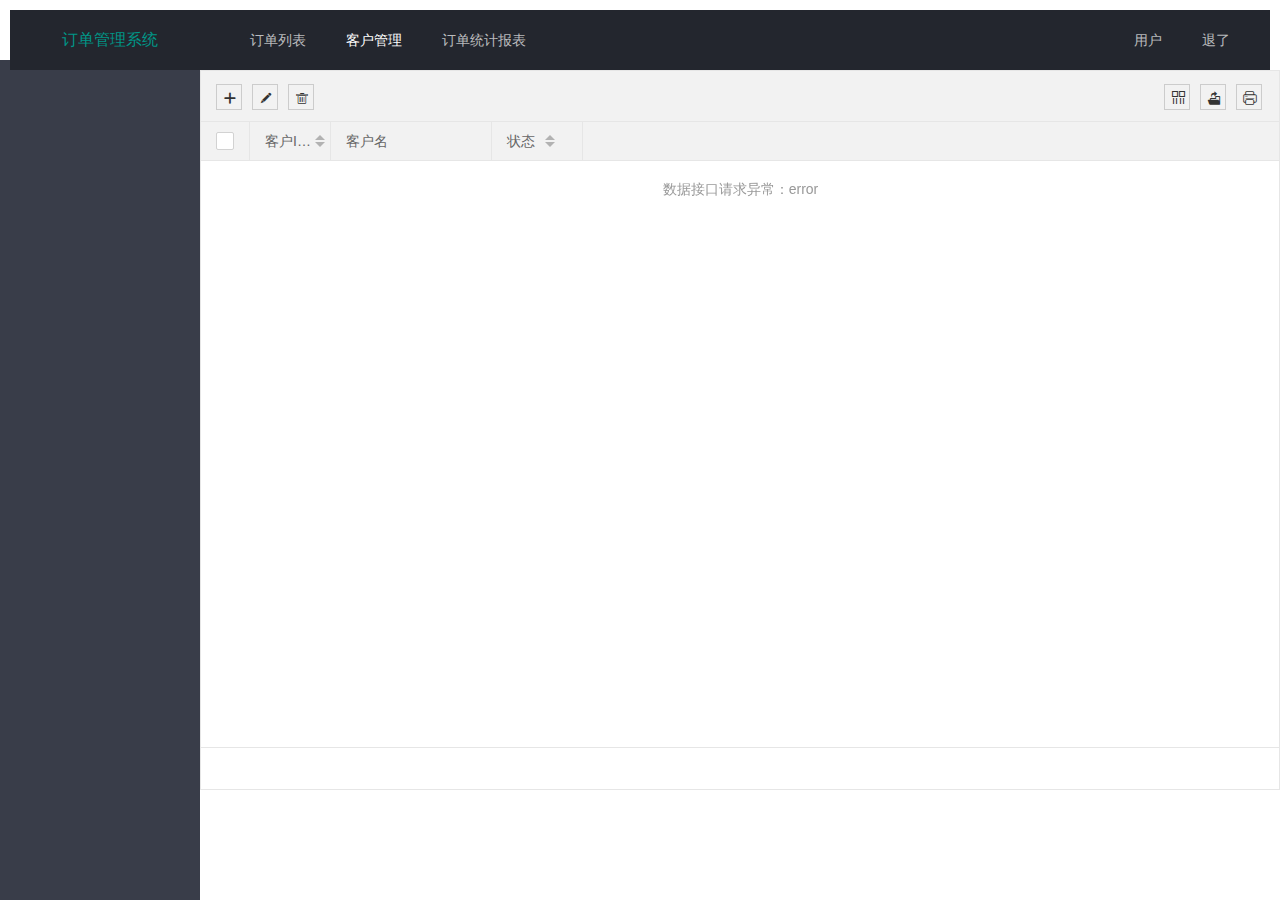
<file: web/customer.html>
<!DOCTYPE html>
<html>

<head>
  <meta charset="utf-8">
  <meta name="viewport"
    content="width=device-width, user-scalable=no, initial-scale=1.0, maximum-scale=1.0, minimum-scale=1.0">
  <title>客户管理</title>
  <link rel="stylesheet" href="../layui/css/layui.css" media="all">
  <style>
    body {
      margin: 10px;
    }

    .background {
      height: 200px;
      line-height: 200px;
      text-align: center;
    }

    .liselected {
      display: block;
      padding: 0 20px;
      color: #fff;
      color: rgba(255, 255, 255, .7);
      transition: all .3s;
      -webkit-transition: all .3s
    }
  </style>
</head>

<body class="layui-layout-body">
  <div class="layui-layout layui-layout-admin">
    <div class="layui-header">
      <div class="layui-logo">订单管理系统</div>
      <!-- 头部区域（可配合layui已有的水平导航） -->
      <ul class="layui-nav layui-layout-left">
        <li class="layui-nav-item">
          <a href="main.html">订单列表</a>
        </li>
        <li class="layui-nav-item layui-nav-itemed ">
          <a href="">客户管理</a>
        </li>
        <li class="layui-nav-item">
          <a href="reportOrder.html">订单统计报表</a>
        </li>
        <!-- <li class="layui-nav-item">
          <a href="javascript:;">报表</a>
          <dl class="layui-nav-child">
            <dd>
              <a href="reportOrder.html">订单统计报表</a>
            </dd>
            <dd>
              <a href="reportOrderDetail.html">订单详情报表</a>
            </dd>
          </dl>
        </li> -->
      </ul>
      <ul class="layui-nav layui-layout-right">
        <li class="layui-nav-item">
          <a href="javascript:;" id="user">用户
          </a>
        </li>
        <li class="layui-nav-item">
          <a lay-filter="logout" id='logout'>退了</a>
        </li>
      </ul>
    </div>

    <div class="layui-side layui-bg-black">
      <div class="layui-side-scroll">
      </div>
    </div>

    <div class="layui-body">
      <!-- 内容主体区域 -->
      <table class="layui-hide" id="customerList" lay-filter="customerFunction"></table>
    </div>

    <!--  <div class="layui-footer">
      底部固定区域
        底部固定区域
      </div> -->
  </div>


  <script src="../layui/layui.js"></script>
  <script src="js/common.js"></script>
  <script>
    //JavaScript代码区域
    layui.config({ base: '../res/js/' }).extend({
      cookie: 'module/cookie'
    });
    layui.use(['element', 'form', 'layer', 'table', 'jquery', 'cookie'], function () {
      var element = layui.element
        , form = layui.form
        , table = layui.table
        , layer = layui.layer
        , $ = layui.jquery
        , cookie = layui.cookie;
      //监听提交

      $("#logout").on('click', function () {
        layer.confirm('是否确认退出登录？', {
          btn: ['确认退出', '算了，再看看'] //按钮
        }, function () {

          $.ajax({
            url: urlLogout,
            method: 'post',
            dataType: 'JSON',
            headers: { token: $.cookie('the_cookie'), userName: $.cookie('userName') },
            timeout: 10000
          });

          $.cookie('the_cookie', '');
          $.cookie('userName', '');
          location.href = "login.html";

        }, function () {
        });
      });

      //执行一个 table 实例
      table.render({
        elem: '#customerList'
        , height: 'full-180', cellMinWidth: 80
        , url: urlCustomerList //数据接口
        , method: 'get'
        , headers: { token: $.cookie('the_cookie'), userName: $.cookie('userName') }
        , title: '订单表'
        , page: true //开启分页
        , toolbar: 'default' //开启工具栏，此处显示默认图标，可以自定义模板，详见文档
        , totalRow: false //开启合计行
        , limit: 100
        , limits: [10, 20, 50, 100]
        , request: {
          pageName: 'pageNo',
          limitName: 'pageSize'
        }
        , parseData: function (res) { //res 即为原始返回的数据
          return {
            "code": res.code, //解析接口状态
            "msg": res.errorMessage, //解析提示文本
            "count": res.data != null && res.data != '' ? res.data.total : 0, //解析数据长度
            "data": res.data != null && res.data != '' ? res.data.list : '' //解析数据列表
          };
        }
        , cols: [[ //表头
          { type: 'checkbox', fixed: 'left' }
          , { field: 'companyId', title: '客户Id', width: 80, sort: true, fixed: 'left', totalRowText: '合计：' }
          , { field: 'companyName', title: '客户名', width: 160 }
          , { field: 'status', title: '状态', width: 90, sort: true, totalRow: true }
        ]]
        , done: function (res, curr, count) {
          //如果是异步请求数据方式，res即为你接口返回的信息。
          //如果是直接赋值的方式，res即为：{data: [], count: 99} data为当前页数据、count为数据总长度
          console.log(res);
          if (res.code === '1003') {
            layer.confirm(res.msg + ',是否重新登录？', {
              btn: ['重新登录', '算了'] //按钮
            }, function () {
              $.cookie('the_cookie', '');
              $.cookie('userName', '');
              location.href = "login.html";
            }, function () {
            });
          }
        }
      });

      //监听头工具栏事件
      table.on('toolbar(customerFunction)', function (obj) {
        var checkStatus = table.checkStatus(obj.config.id)
          , data = checkStatus.data; //获取选中的数据
        switch (obj.event) {
          case 'add':
            layer.msg('添加');
            layer.open({
              type: 2,
              title: '客户添加',
              content: ['customerAdd.html'],
              area: ['400px', '500px'],
              end: function () {
                window.parent.layer.msg('新增后关闭成功');
                table.reload('customerList', { page: { curr: 1 } });
              },
              data: data
            });
            break;
          case 'update':
            if (data.length === 0) {
              layer.msg('cookie=' + $.cookie('the_cookie'));
              layer.open({
                type: 2,
                title: '客户修改',
                content: ['customerEdit.html?id=123&name=customer123'],
                area: ['400px', '500px'],
                end: function () {
                  window.parent.layer.msg('修改后关闭成功');
                  table.reload('customerList', { page: { curr: 1 } });
                }
              });
              // layer.msg('请选择一行');
            } else if (data.length > 1) {
              layer.msg('只能同时编辑一个');
            } else {
              layer.open({
                type: 2,
                title: '客户修改',
                content: ['customerEdit.html?id=' + checkStatus.data[0].companyId + '&name=' + encodeURI(checkStatus.data[0].companyName)],
                area: ['400px', '500px'],
                end: function () {
                  window.parent.layer.msg('修改后关闭成功');
                  table.reload('customerList', { page: { curr: 1 } });
                }
              });

              layer.alert('编辑 [companyId]：' + checkStatus.data[0].companyName);
            }
            break;
          case 'delete':
            if (data.length === 0) {
              layer.msg('请选择一行');
            } else {
              layer.msg('删除');
            }
            break;
        };
      });
    });
  </script>
</body>

</html>
</file>
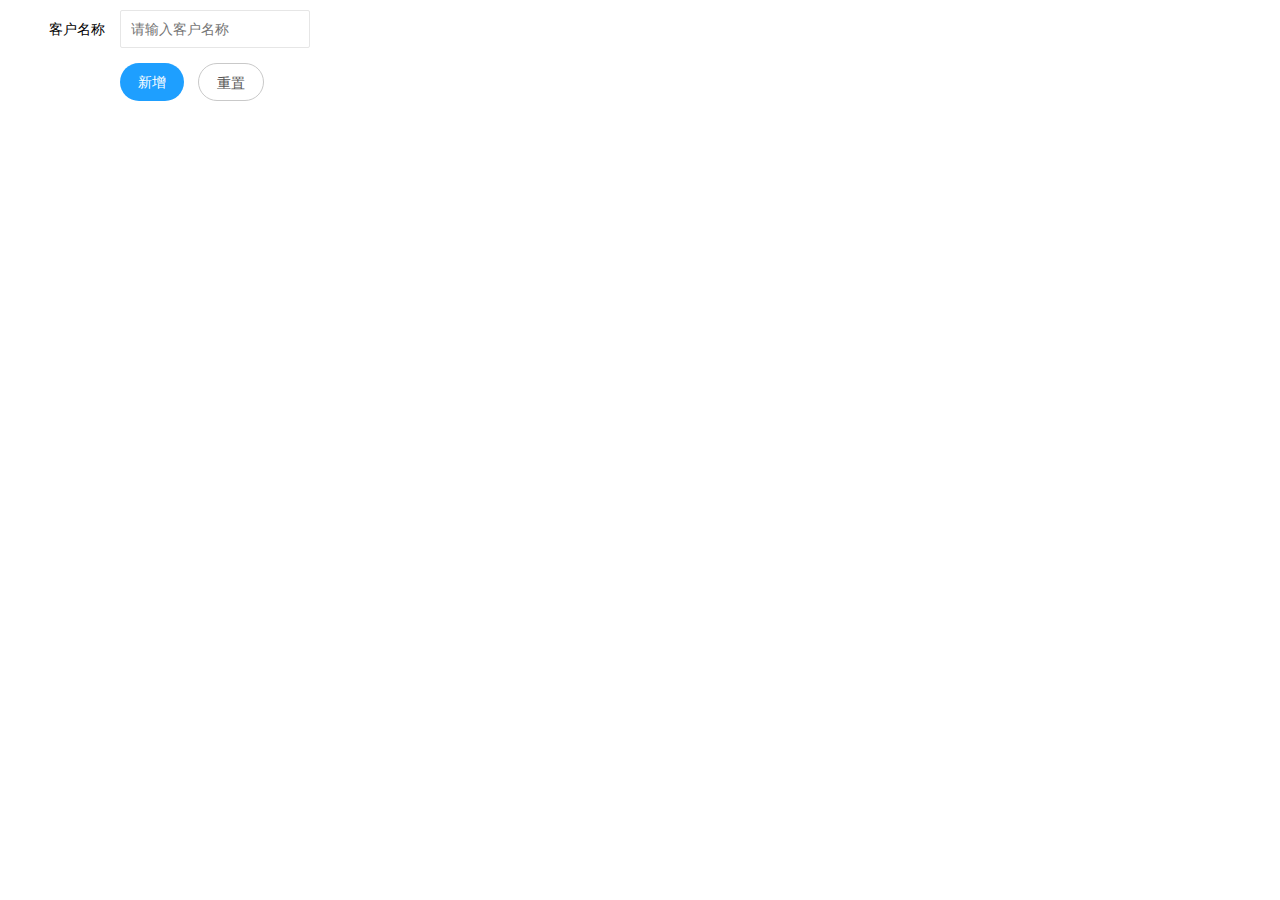
<file: web/customerAdd.html>
<!DOCTYPE html>
<html>

<head>
  <meta charset="utf-8">
  <meta name="viewport" content="width=device-width, user-scalable=no, initial-scale=1.0, maximum-scale=1.0, minimum-scale=1.0">
  <title>客户新增</title>
  <link rel="stylesheet" href="../layui/css/layui.css" media="all">
  <style>
    body {
      margin: 10px;
    }

    .background {
      height: 200px;
      line-height: 200px;
      text-align: center;
    }

    .liselected {
      display: block;
      padding: 0 20px;
      color: #fff;
      color: rgba(255, 255, 255, .7);
      transition: all .3s;
      -webkit-transition: all .3s
    }
  </style>
</head>

<body class="layui-layout-body">

  <form class="layui-form" action="">
    <div class="layui-form" lay-filter="customerAdd" id="customerAdd">
      <div class="layui-form-item">
        <label class="layui-form-label">客户名称</label>
        <div class="layui-input-inline">
          <input type="text" name="companyName" lay-verify="required" id="companyName" placeholder="请输入客户名称" autocomplete="off" class="layui-input">
        </div>
      </div>
      <div class="layui-form-item">
        <div class="layui-input-block">
          <button class="layui-btn layui-btn-radius layui-btn-normal" lay-submit lay-filter="customerAdd">新增</button>
          <button type="reset" class="layui-btn  layui-btn-radius layui-btn-primary">重置</button>
        </div>
      </div>
    </div>
  </form>

  <script src="js/common.js"></script>
  <script src="../layui/layui.js"></script>
  <script>
    layui.config({ base: '../res/js/' }).extend({
      cookie: 'module/cookie'
    });
    layui.use(['element', 'form', 'layer', 'jquery', 'cookie'], function () {
      var element = layui.element
        , form = layui.form
        , layer = layui.layer
        , $ = layui.jquery
        , cookie = layui.cookie;
      form.on('submit(customerAdd)', function (data) {
        $.ajax({
          url: urlCustomerAdd,
          method: 'post',
          data: data.field,
          dataType: 'JSON',
          timeout: 3000,
          headers: { token: $.cookie('the_cookie'), userName: $.cookie('userName') },
          beforeSend: function () {
            $(".loading-box").show();
          },
          success: function (res) {
            $(".loading-box").hide();
            if (res.code = '0') {
              layer.msg('添加客户成功');

              var index = parent.layer.getFrameIndex(window.name); //先得到当前iframe层的索引
              parent.layer.close(index); //再执行关闭
            } else if (res.code === '1003') {
              layer.confirm(res.errorMessage + ',是否重新登录？', {
                btn: ['重新登录', '算了'] //按钮
              }, function () {
                $.cookie('the_cookie', '');
                $.cookie('userName', '');
                location.href = "login.html";
              }, function () {
              });
            } else {
              layer.msg('添加客户失败,msg=' + res.errorMessage);
              alert(res.msg);
            }
          },
          complete: function (XMLHttpRequest, textStatus) {
            $(".loading-box").hide();
            if (textStatus == 'timeout') {
              layer.msg('接口超时');
              // parent.closeIframe('');
              var index = parent.layer.getFrameIndex(window.name); //先得到当前iframe层的索引
              parent.layer.close(index); //再执行关闭
            }
          },
          error: function (data) {
            layer.msg('操作失败');
          }
        });
        return false;
      });
    });
  </script>
</body>

</html>
</file>
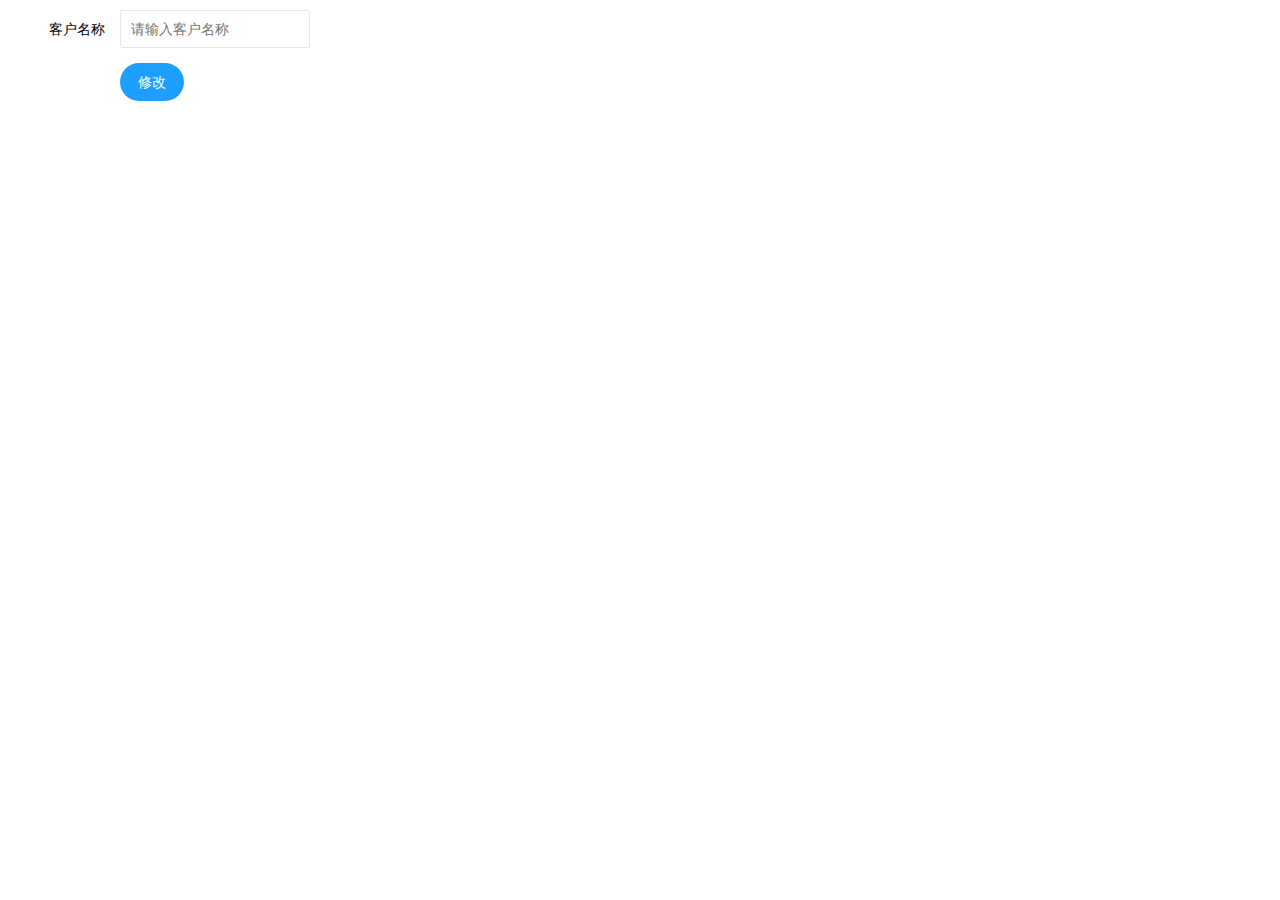
<file: web/customerEdit.html>
<!DOCTYPE html>
<html>

<head>
  <meta charset="utf-8">
  <meta name="viewport" content="width=device-width, user-scalable=no, initial-scale=1.0, maximum-scale=1.0, minimum-scale=1.0">
  <title>客户修改</title>
  <link rel="stylesheet" href="../layui/css/layui.css" media="all">
  <link rel="stylesheet" href="css/common.css" media="all">
  <style>
    body {
      margin: 10px;
    }

    .background {
      height: 200px;
      line-height: 200px;
      text-align: center;
    }

    .liselected {
      display: block;
      padding: 0 20px;
      color: #fff;
      color: rgba(255, 255, 255, .7);
      transition: all .3s;
      -webkit-transition: all .3s
    }
  </style>
</head>

<body class="layui-layout-body">

  <form class="layui-form" lay-filter="customerForm">
    <div class="layui-form">
      <div class="layui-form-item display-no">
        <label class="layui-form-label">ID</label>
        <div class="layui-input-inline">
          <input type="text" name="companyId" lay-verify="required" id="companyId" placeholder="ID" autocomplete="off" class="layui-input">
        </div>
      </div>

      <div class="layui-form-item">
        <label class="layui-form-label">客户名称</label>
        <div class="layui-input-inline">
          <input type="text" name="companyName" lay-verify="required" id="companyName" placeholder="请输入客户名称" autocomplete="off" class="layui-input">
        </div>
      </div>
      <div class="layui-form-item">
        <div class="layui-input-block">
          <button class="layui-btn layui-btn-radius layui-btn-normal" lay-submit lay-filter="customerEdit">修改</button>
        </div>
      </div>
    </div>
  </form>

  <div class="loading-box">
    <div class="loading">
      <div class="loading-img">
        <img src="images/loading.gif">
      </div>
    </div>
  </div>

  <script src="js/common.js"></script>
  <script src="../layui/layui.js"></script>
  <script>
    getParam();
    var id, name;
    function getParam() {
      var url = location.search.substring(1);
      if (url != null && url != undefined && url != "") {
        id = url.split('&')[0].split('=')[1];
        name = decodeURI(url.split('&')[1].split('=')[1]);
      }
    }
    layui.config({ base: '../res/js/' }).extend({
      cookie: 'module/cookie'
    });
    layui.use(['element', 'form', 'layer', 'jquery', 'cookie'], function () {
      var element = layui.element
        , form = layui.form
        , layer = layui.layer
        , $ = layui.jquery
        , cookie = layui.cookie;

      form.val("customerForm", {
        "companyId": id,
        "companyName": name
      })

      form.on('submit(customerEdit)', function (data) {
        $.ajax({
          url: urlCustomerUpdate,
          method: 'post',
          data: data.field,
          dataType: 'JSON',
          headers: { token: $.cookie('the_cookie'), userName: $.cookie('userName') },
          timeout: 3000,
          beforeSend: function () {
            $(".loading-box").show();
          },
          success: function (res) {
            $(".loading-box").hide();
            if (res.code = '0') {
              layer.msg('修改客户成功');
              var index = parent.layer.getFrameIndex(window.name); //先得到当前iframe层的索引
              parent.layer.close(index); //再执行关闭
            } else if (res.code === '1003') {
              layer.confirm(res.errorMessage + ',是否重新登录？', {
                btn: ['重新登录', '算了'] //按钮
              }, function () {
                $.cookie('the_cookie', '');
                $.cookie('userName', '');
                location.href = "login.html";
              }, function () {
              });
            } else {
              layer.msg('修改客户失败,msg=' + res.errorMessage);
              alert(res.msg);
            }
          },
          complete: function (XMLHttpRequest, textStatus) {
            $(".loading-box").hide();
            if (textStatus == 'timeout') {
              layer.msg('接口超时');
            }
          },
          error: function (data) {
            $(".loading-box").hide();
            layer.msg('操作失败');
          }
        });
        return false;
      });
    });
  </script>
</body>

</html>
</file>
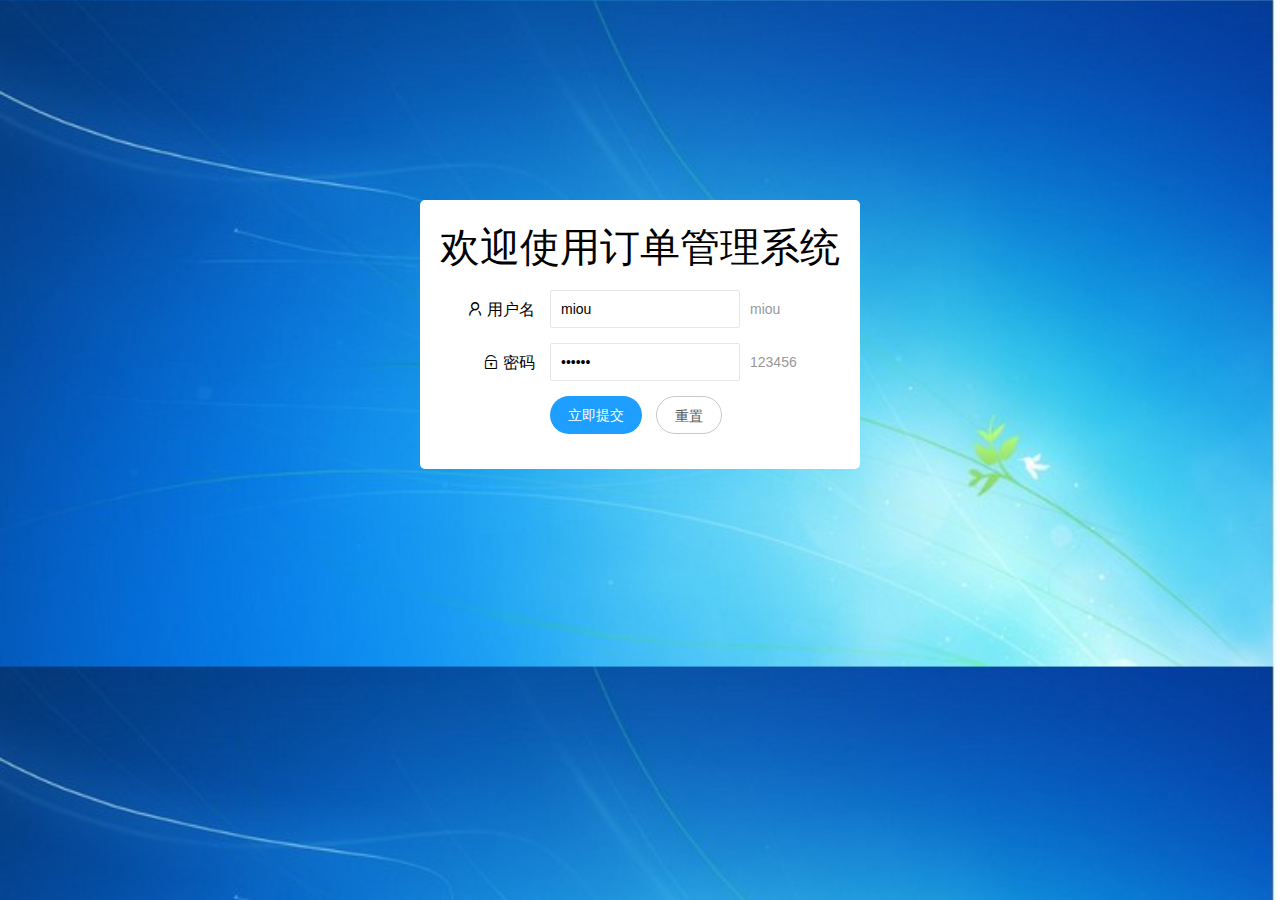
<file: web/login.html>
<!DOCTYPE html>
<html>

<head>
  <meta charset="utf-8">
  <meta name="viewport"
    content="width=device-width, user-scalable=no, initial-scale=1.0, maximum-scale=1.0, minimum-scale=1.0">
  <title>登录页面</title>
  <link rel="stylesheet" href="../layui/css/layui.css" media="all">
  <link rel="stylesheet" href="css/common.css" media="all">
  <style>
    body {
      margin: 10px;
    }

    .background {
      background: grey;
      background-image: url(images/login_bg.jpg);
      background-size: cover;
    }

    .formDiv {
      width: 400px;
      background: white;
      padding-top: 20px;
      padding-bottom: 20px;
      padding-left: 20px;
      padding-right: 20px;
      margin: 0px auto;
      margin-top: 200px;
      border-radius: 5px;
    }

    .title {
      font-size: 40px;
    }
  </style>
</head>

<body class="background">
  <div class="formDiv">
    <form class="layui-form" lay-filter="loginForm">
      <div class="layui-form-item">
        <label class="layui-title title"> 欢迎使用订单管理系统</label>
      </div>

      <div class="layui-form-item">
        <label class="layui-form-label layui-icon layui-icon-username"> 用户名</label>
        <div class="layui-input-inline">
          <input type="text" name="userName" required lay-verify="required" placeholder="请输入用户名" autocomplete="off"
            class="layui-input">
        </div>
        <div class="layui-form-mid layui-word-aux">miou</div>
      </div>

      <div class="layui-form-item">
        <label class="layui-form-label layui-icon layui-icon-password"> 密码</label>
        <div class="layui-input-inline">
          <input type="password" name="password" required lay-verify="required" placeholder="请输入密码" autocomplete="off"
            class="layui-input">
        </div>
        <div class="layui-form-mid layui-word-aux">123456</div>
      </div>

      <div class="layui-form-item">
        <div class="layui-input-block">
          <button class="layui-btn layui-btn-radius layui-btn-normal" lay-submit lay-filter="loginButton">立即提交</button>
          <button type="reset" class="layui-btn  layui-btn-radius layui-btn-primary">重置</button>
        </div>
      </div>
    </form>
  </div>

  <div class="loading-box">
    <div class="loading">
      <div class="loading-img">
        <img src="images/loading.gif">
      </div>
    </div>
  </div>

  <script src="js/common.js"></script>
  <script src="../layui/layui.js"></script>
  <script>
    //默认寻找base也就是js/index.js模块导入
    layui.config({ base: '../res/js/' }).extend({
      cookie: 'module/cookie'
    });

    layui.use(['form', 'layer', 'jquery', 'cookie'], function () {
      var form = layui.form
        , layer = layui.layer
        , $ = layui.jquery
        , cookie = layui.cookie;

      // var host = "http://localhost";

      form.val("loginForm", {
        "userName": "miou",
        "password": "123456"
      })
      //监听提交
      form.on('submit(loginButton)', function (data) {
        $.ajax({
          url: urlLogin,
          method: 'post',
          data: data.field,
          dataType: 'JSON',
          timeout: 10000,
          beforeSend: function () {
            $(".loading-box").show();
          },
          success: function (res) {
            $(".loading-box").hide();
            if (res.code = '0') {
              layer.msg('登录成功');
              $.cookie('the_cookie', res.data.token);
              $.cookie('userName', data.field.userName);

              location.href = "main.html";
            }
            else {
              layer.msg('登录失败,msg=' + res.errorMessage);
              alert(res.msg);
            }
          },
          complete: function (XMLHttpRequest, textStatus) {
            $(".loading-box").hide();
            if (textStatus == 'timeout') {
              layer.msg('登录超时');
              $.cookie('userName', data.field.userName);
            }
          },
          error: function (data) {
            $(".loading-box").hide();
            layer.msg('登录失败');
          }
        });
        return false;
      });
    });
  </script>
</body>

</html>
</file>
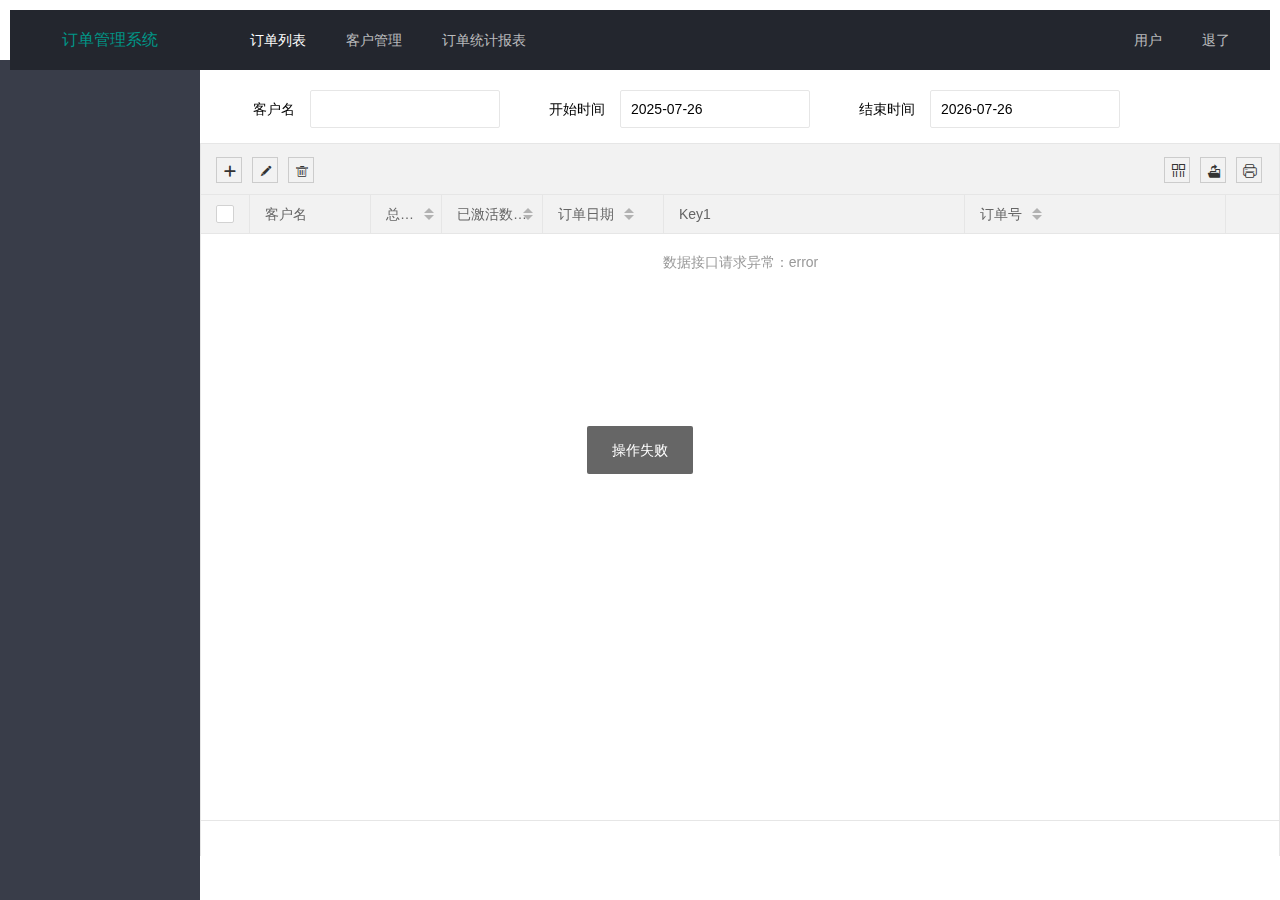
<file: web/main.html>
<!DOCTYPE html>
<html>

<head>
  <meta charset="utf-8">
  <meta name="viewport"
    content="width=device-width, user-scalable=no, initial-scale=1.0, maximum-scale=1.0, minimum-scale=1.0">
  <title>订单列表</title>
  <link rel="stylesheet" href="../layui/css/layui.css" media="all">
  <style>
    body {
      margin: 10px;
    }

    .top {
      margin-top: 30px;
    }

    .background {
      height: 200px;
      line-height: 200px;
      text-align: center;
    }
  </style>
</head>

<body class="layui-layout-body">
  <div class="layui-layout layui-layout-admin">
    <div class="layui-header">
      <div class="layui-logo">订单管理系统</div>
      <!-- 头部区域（可配合layui已有的水平导航） -->
      <ul class="layui-nav layui-layout-left">
        <li class="layui-nav-item layui-nav-itemed">
          <a href="">订单列表</a>
        </li>
        <li class="layui-nav-item">
          <a href="customer.html">客户管理</a>
        </li>
        <li class="layui-nav-item">
          <a href="reportOrder.html">订单统计报表</a>
        </li>
        <!-- <li class="layui-nav-item">
          <a href="javascript:;">报表</a>
          <dl class="layui-nav-child">
            <dd>
              <a href="reportOrder.html">订单统计报表</a>
            </dd>
            <dd>
              <a href="reportOrderDetail.html">订单详情报表</a>
            </dd>
          </dl>
        </li> -->
      </ul>
      <ul class="layui-nav layui-layout-right">
        <li class="layui-nav-item">
          <a href="javascript:;" id="user">用户
          </a>
        </li>
        <li class="layui-nav-item">
          <a lay-filter="logout" id='logout'>退了</a>
        </li>
      </ul>
    </div>

    <div class="layui-side layui-bg-black">
      <div class="layui-side-scroll">
      </div>
    </div>

    <div class="layui-body">

      <div class="layui-form-item top">
        <label class="layui-form-label"> 客户名</label>
        <div class="layui-input-inline">
          <select name="customerNameSelect" lay-filter="customerNameSelect" id="customerNameSelect" lay-search=""
            lay-verify="select" class="layui-input">
          </select>
        </div>

        <label class="layui-form-label"> 开始时间</label>
        <div class="layui-input-inline">
          <input type="text" name="dateStart" id="dateStart" required lay-verify="required" placeholder="请选择开始时间"
            autocomplete="off" class="layui-input">
        </div>

        <label class="layui-form-label"> 结束时间</label>
        <div class="layui-input-inline">
          <input type="text" name="dateEnd" id="dateEnd" required lay-verify="required" placeholder="请选择结束时间"
            autocomplete="off" class="layui-input">
        </div>
      </div>
      <!-- 内容主体区域 -->
      <table class="layui-hide" id="orderList" lay-filter="orderFunction"></table>
    </div>


    <div class="loading-box">
      <div class="loading">
        <div class="loading-img">
          <img src="images/loading.gif">
        </div>
      </div>
    </div>
  </div>


  <script src="js/common.js"></script>
  <script src="../layui/layui.js"></script>
  <script>
    //JavaScript代码区域
    //默认寻找base也就是js/index.js模块导入
    layui.config({ base: '../res/js/' }).extend({
      cookie: 'module/cookie'
    });
    layui.use(['element', 'form', 'layer', 'table', 'jquery', 'cookie', 'laydate'], function () {
      var element = layui.element
        , form = layui.form
        , table = layui.table
        , layer = layui.layer
        , $ = layui.jquery
        , cookie = layui.cookie
        , laydate = layui.laydate;
      // layer.msg('cookie='+$.cookie('the_cookie'));

      var selectCompanyId, selectId;
      function getBeginDate() {
        var date = new Date();
        date.setFullYear(date.getFullYear() - 1);
        return date;
      }
      function getDateStr(date) {
        return date.getFullYear() + '-' + (date.getMonth() + 1) + '-' + date.getDate()
      }
      getCustomer();
      function getCustomer() {
        //获取客户列表
        $.ajax({
          url: urlCustomerList,
          method: 'get',
          dataType: 'JSON',
          timeout: 3000,
          headers: { token: $.cookie('the_cookie'), userName: $.cookie('userName') },
          beforeSend: function () {
            $(".loading-box").show();
          },
          success: function (res) {
            if (res.code === '0') {
              var data = res.data;
              if (data != undefined && data != null && data != ""
                && data.list != undefined && data.list != null && data.list != "") {
                customerData = data.list;
                var html = "";
                for (var i = 0; i < data.list.length; i++) {
                  html += "<option value=" + data.list[i].companyId + ">" + data.list[i].companyName + "</option>";
                }
                $("#customerNameSelect").empty();
                $("#customerNameSelect").append(html);
                selectId = 0;
                renewTable();
              }
            } else if (res.code === '1003') {
              layer.confirm(res.errorMessage + ',是否重新登录？', {
                btn: ['重新登录', '算了'] //按钮
              }, function () {
                $.cookie('the_cookie', '');
                $.cookie('userName', '');
                location.href = "login.html";
              }, function () {
              });
            } else {
              layer.msg('获取客户数据失败,msg=' + res.errorMessage);
            }
          },
          //调用执行后调用的函数
          complete: function (XMLHttpRequest, textStatus) {
            $(".loading-box").hide();
            if (textStatus == 'timeout') {
              layer.msg('接口超时');
            }
          },
          error: function (data) {
            layer.msg('操作失败');
          }
        });
      }

      $("#customerNameSelect").on('change', function () {
        renewTable();
      });

      $("#user").append($.cookie('userName'));

      //监听退出
      $("#logout").on('click', function () {
        layer.confirm('是否确认退出登录？', {
          btn: ['确认退出', '算了，再看看'] //按钮
        }, function () {

          $.ajax({
            url: urlLogout,
            method: 'post',
            dataType: 'JSON',
            headers: { token: $.cookie('the_cookie'), userName: $.cookie('userName') },
            timeout: 10000
          });

          $.cookie('the_cookie', '');
          $.cookie('userName', '');
          location.href = "login.html";

        }, function () {
        });
      });

      //执行一个laydate实例
      laydate.render({
        elem: '#dateStart' //指定元素
        , format: 'yyyy-MM-dd'
        , value: getBeginDate()
      });
      laydate.render({
        elem: '#dateEnd' //指定元素
        , format: 'yyyy-MM-dd'
        , value: new Date()
      });

      function renewTable() {
        table.reload("orderList", {
          page: { curr: 1 },
          where: {
            companyId: $("#customerNameSelect").val()
            , beginDate: $("#dateStart").val() === "" ? getDateStr(getBeginDate()) : $("#dateStart").val()
            , endDate: $("#dateEnd").val() === "" ? getDateStr(new Date()) : $("#dateEnd").val()
            , isClose: '1'
          }
        });
      }

      //执行一个 table 实例
      table.render({
        elem: '#orderList'
        , height: 'full-180', cellMinWidth: 80
        , url: urlOrderList //数据接口
        , method: 'get'
        , where: { beginDate: $("#dateStart").val(), endDate: $("#dateEnd").val(), isClose: '1' }
        , headers: { token: $.cookie('the_cookie'), userName: $.cookie('userName') }
        , title: '订单列表'
        , page: true //开启分页
        , toolbar: 'default' //开启工具栏，此处显示默认图标，可以自定义模板，详见文档
        , totalRow: false //开启合计行
        , limit: 100
        , limits: [10, 20, 50, 100]
        , request: {
          pageName: 'pageNo',
          limitName: 'pageSize'
        }
        , parseData: function (res) { //res 即为原始返回的数据
          return {
            "code": res.code, //解析接口状态
            "msg": res.errorMessage, //解析提示文本
            "count": res.data != null && res.data != '' ? res.data.total : 0, //解析数据长度
            "data": res.data != null && res.data != '' ? res.data.list : '' //解析数据列表
          };
        }
        , cols: [[ //表头
          { type: 'checkbox', fixed: 'left' }
          , { field: 'companyName', title: '客户名', width: 120 }
          , { field: 'licenceCount', title: '总数', width: 70, sort: true, totalRow: true }
          , { field: 'activateCount', title: '已激活数', width: 100, sort: true }
          , { field: 'orderDate', title: '订单日期', width: 120, sort: true, totalRow: true }
          , { field: 'key1', title: 'Key1', width: 300 }
          , { field: 'orderId', title: '订单号', width: 260, sort: true, totalRow: true }
        ]]
        , done: function (res, curr, count) {
          //如果是异步请求数据方式，res即为你接口返回的信息。
          //如果是直接赋值的方式，res即为：{data: [], count: 99} data为当前页数据、count为数据总长度
          console.log(res);
        }
      });

      //监听头工具栏事件
      table.on('toolbar(orderFunction)', function (obj) {
        var checkStatus = table.checkStatus(obj.config.id)
          , data = checkStatus.data; //获取选中的数据
        switch (obj.event) {
          case 'add':
            layer.msg('添加');
            layer.open({
              type: 2,
              title: '订单添加',
              content: ['orderAdd.html?companyId=' + $("#customerNameSelect").val()
                + '&companyName=' + encodeURI($("#customerNameSelect").find('option:selected').text()), 'no'],
              area: ['400px', '500px'],
              end: function () {
                table.reload('orderList', { page: { curr: 1 } });
              }
            });
            break;
          case 'update':
            if (data.length === 0) {
              layer.msg('请选择一行');
            } else if (data.length > 1) {
              layer.msg('只能同时编辑一个');
            } else {
              layer.open({
                type: 2,
                title: '订单修改',
                content: ['orderEdit.html?orderId=' + checkStatus.data[0].orderId
                  + '&companyId=' + encodeURI(checkStatus.data[0].companyId)
                  + '&companyName=' + encodeURI(checkStatus.data[0].companyName)
                  + '&licenceCount=' + checkStatus.data[0].licenceCount
                  + '&orderDate=' + checkStatus.data[0].orderDate
                  + '&checkStatus=' + checkStatus.data[0].checkStatus
                  + '&key1=' + checkStatus.data[0].key1],
                area: ['400px', '500px'],
                end: function () {
                  table.reload('orderList', { page: { curr: 1 } });
                }
              });
            }
            break;
          case 'delete':
            if (data.length === 0) {
              layer.msg('请选择一行');
            } else {
              layer.msg('删除');
            }
            break;
        };
      });

    });
  </script>
</body>

</html>
</file>
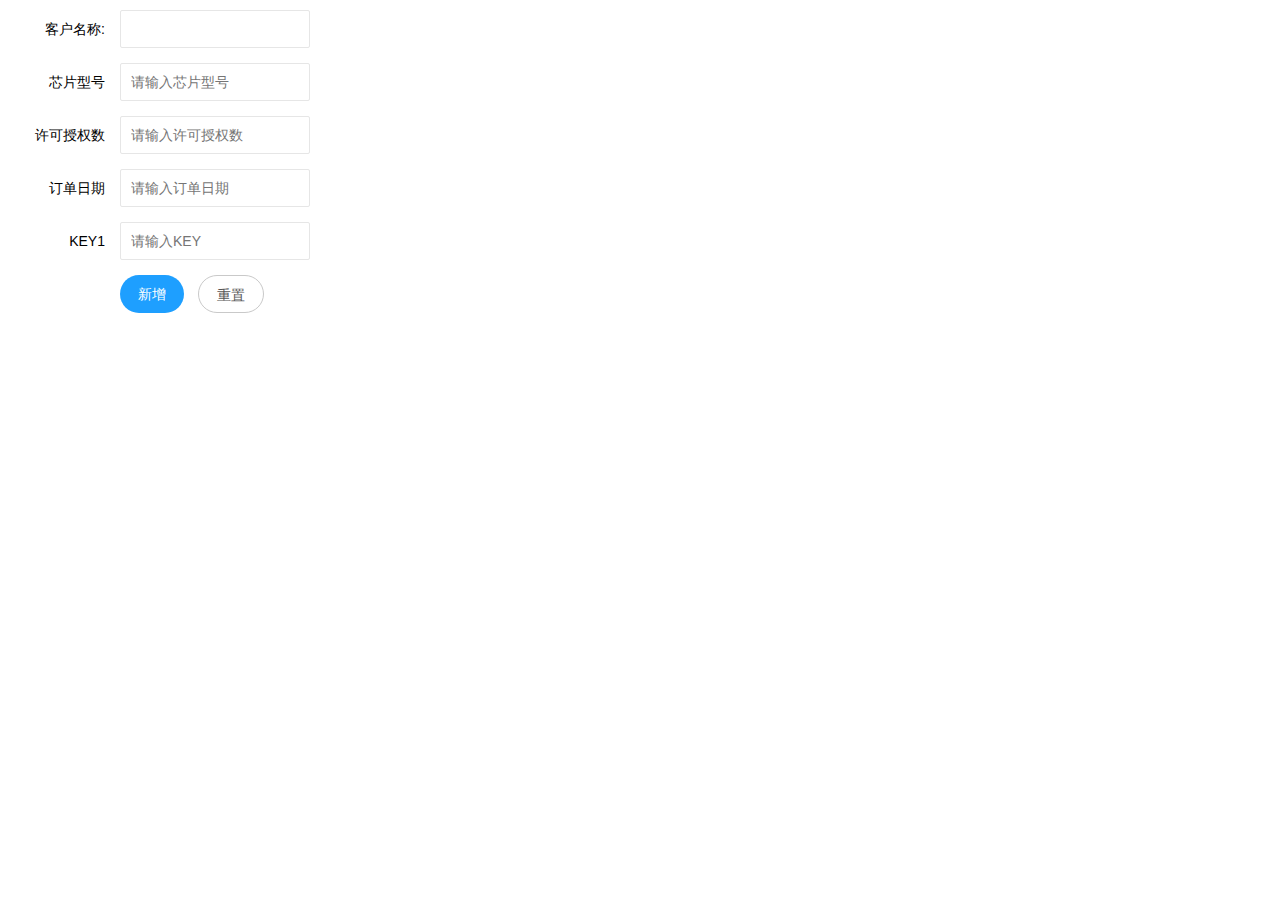
<file: web/orderAdd.html>
<!DOCTYPE html>
<html>

<head>
  <meta charset="utf-8">
  <meta name="viewport"
    content="width=device-width, user-scalable=no, initial-scale=1.0, maximum-scale=1.0, minimum-scale=1.0">
  <title>订单新增</title>
  <link rel="stylesheet" href="../layui/css/layui.css" media="all">
  <link rel="stylesheet" href="css/common.css" media="all">
  <style>
    body {
      margin: 10px;
    }

    .background {
      height: 200px;
      line-height: 200px;
      text-align: center;
    }

    .liselected {
      display: block;
      padding: 0 20px;
      color: #fff;
      color: rgba(255, 255, 255, .7);
      transition: all .3s;
      -webkit-transition: all .3s
    }
  </style>
</head>

<body class="layui-layout-body">

  <form class="layui-form" lay-filter="orderAdd">
    <div class="layui-form">

      <div class="layui-form-item display-no">
        <label class="layui-form-label">客户ID</label>
        <div class="layui-input-inline">
          <input type="text" name="companyId" id="companyId" placeholder="ID" autocomplete="off" class="layui-input">
        </div>
      </div>
      <div class="layui-form-item">
        <label class="layui-form-label">客户名称:</label>
        <div class="layui-input-inline">
          <input type="text" name="companyName" lay-verify="required" id="companyName" autocomplete="off"
            disabled="disabled" class="layui-input">
        </div>
      </div>
      <div class="layui-form-item">
        <label class="layui-form-label">芯片型号</label>
        <div class="layui-input-inline">
          <input type="text" name="chipSn" lay-verify="required" id="chipSn" placeholder="请输入芯片型号" autocomplete="off"
            class="layui-input">
        </div>
      </div>
      <div class="layui-form-item">
        <label class="layui-form-label">许可授权数</label>
        <div class="layui-input-inline">
          <input type="text" name="licenceCount" lay-verify="required" id="licenceCount" placeholder="请输入许可授权数"
            autocomplete="off" class="layui-input">
        </div>
      </div>
      <div class="layui-form-item">
        <label class="layui-form-label">订单日期</label>
        <div class="layui-input-inline">
          <input type="text" name="dateStr" lay-verify="required" id="dateStr" placeholder="请输入订单日期" autocomplete="off"
            class="layui-input">
        </div>
      </div>
      <div class="layui-form-item">
        <label class="layui-form-label">KEY1</label>
        <div class="layui-input-inline">
          <input type="text" name="key1" id="key1" placeholder="请输入KEY" autocomplete="off" class="layui-input">
        </div>
      </div>
      <div class="layui-form-item">
        <div class="layui-input-block">
          <button class="layui-btn layui-btn-radius layui-btn-normal" lay-submit lay-filter="orderAdd">新增</button>
          <button type="reset" class="layui-btn  layui-btn-radius layui-btn-primary">重置</button>
        </div>
      </div>
    </div>
  </form>

  <div class="loading-box">
    <div class="loading">
      <div class="loading-img">
        <img src="images/loading.gif">
      </div>
    </div>
  </div>


  <script src="js/common.js"></script>
  <script src="../layui/layui.js"></script>
  <script>
    //JavaScript代码区域
    getParam();
    var url, companyId, companyName;
    function getParam() {
      url = location.search.substring(1);//location.search得到的是？后面的数据: ?modelId='+data.id,substring() 方法用于提取字符串中介于两个指定下标之间的字符;得到的是去掉?的部分

      if (url != null && url != undefined && url != "") {  //表示，如果有参数；且不等于空，则进行分割得到data.id;
        companyId = decodeURI(url.split('&')[0].split('=')[1]);
        companyName = decodeURI(url.split('&')[1].split('=')[1]);
      }
    }

    layui.config({ base: '../res/js/' }).extend({
      cookie: 'module/cookie'
    });
    layui.use(['element', 'form', 'layer', 'jquery', 'cookie', 'laydate'], function () {
      var element = layui.element
        , form = layui.form
        , layer = layui.layer
        , $ = layui.jquery
        , cookie = layui.cookie
        , laydate = layui.laydate;

      //执行一个laydate实例
      laydate.render({
        elem: '#dateStr' //指定元素
        , format: 'yyyyMMdd'
      });
      form.val("orderAdd", {
        "companyId": companyId,
        "companyName": companyName
      })
      //监听提交
      form.on('submit(orderAdd)', function (data) {

        $.ajax({
          url: urlOrderAdd,
          method: 'post',
          data: {
            'companyId': companyId
            , 'chipSn': data.field.chipSn
            , 'licenceCount': data.field.licenceCount
            , 'dateStr': data.field.dateStr
            , 'key1': data.field.key1,
          },
          dataType: 'JSON',
          headers: { token: $.cookie('the_cookie'), userName: $.cookie('userName') },
          beforeSend: function () {
            $(".loading-box").show();
          },
          success: function (res) {
            if (res.code === '0') {
              layer.msg('添加订单成功');

              var index = parent.layer.getFrameIndex(window.name); //先得到当前iframe层的索引
              parent.layer.close(index); //再执行关闭
            } else if (res.code === '1003') {
              layer.confirm(res.errorMessage + ',是否重新登录？', {
                btn: ['重新登录', '算了'] //按钮
              }, function () {
                $.cookie('the_cookie', '');
                $.cookie('userName', '');
                location.href = "login.html";
              }, function () {
              });
            } else {
              layer.msg('添加订单失败,msg=' + res.errorMessage);
              alert(res.msg);
            }
          },
          //调用执行后调用的函数
          complete: function (XMLHttpRequest, textStatus) {
            $(".loading-box").hide();
            if (textStatus == 'timeout') {
              layer.msg('接口超时');
            }
          },
          error: function (data) {
            layer.msg('操作失败');
          }
        });
        return false;
      });
    });
  </script>
</body>

</html>
</file>
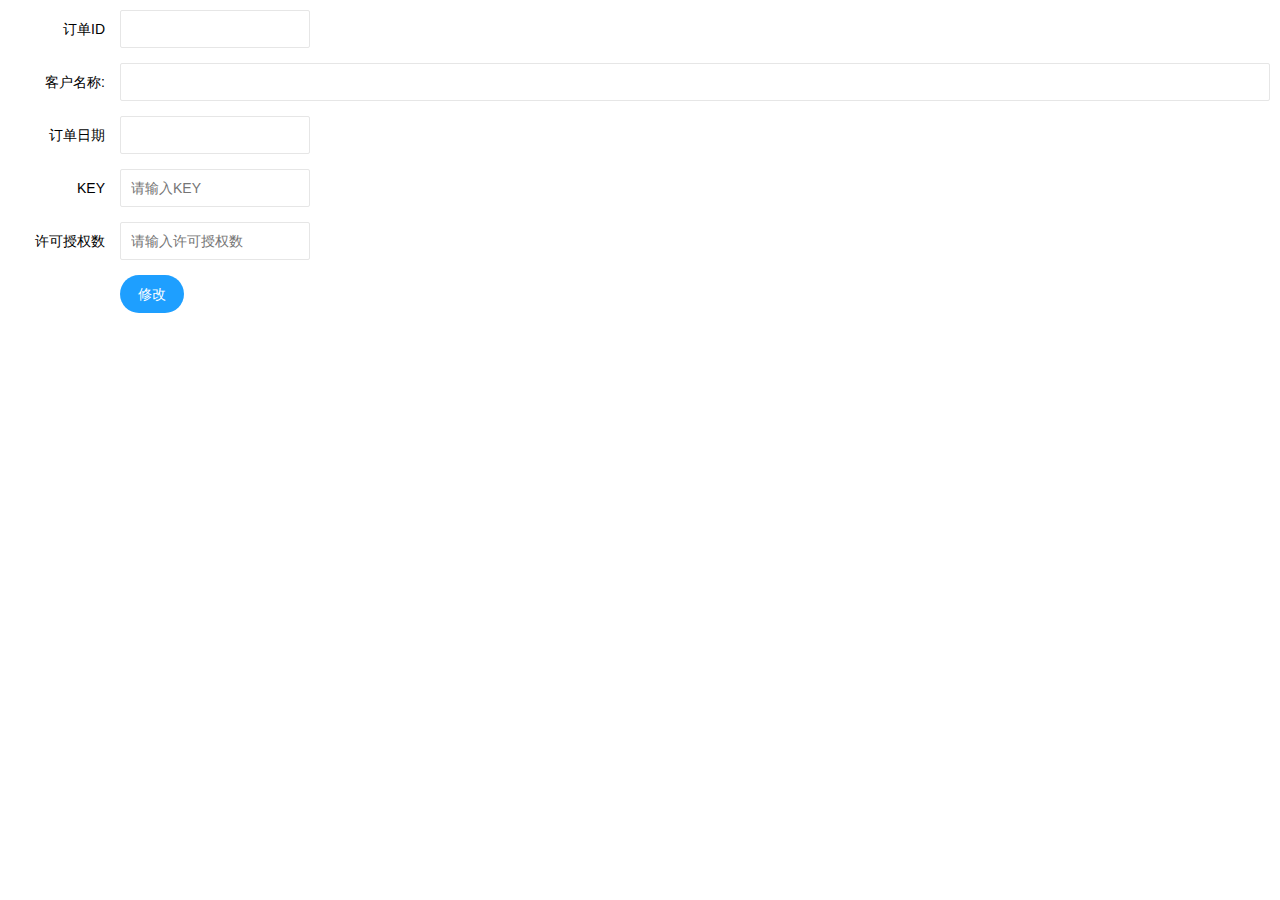
<file: web/orderEdit.html>
<!DOCTYPE html>
<html>

<head>
  <meta charset="utf-8">
  <meta name="viewport"
    content="width=device-width, user-scalable=no, initial-scale=1.0, maximum-scale=1.0, minimum-scale=1.0">
  <title>订单修改</title>
  <link rel="stylesheet" href="../layui/css/layui.css" media="all">
  <link rel="stylesheet" href="css/common.css" media="all">
  <style>
    body {
      margin: 10px;
    }

    .background {
      height: 200px;
      line-height: 200px;
      text-align: center;
    }

    .liselected {
      display: block;
      padding: 0 20px;
      color: #fff;
      color: rgba(255, 255, 255, .7);
      transition: all .3s;
      -webkit-transition: all .3s
    }
  </style>
</head>

<body class="layui-layout-body">

  <form class="layui-form" lay-filter="orderForm">
    <div class="layui-form">
      <div class="layui-form-item">
        <label class="layui-form-label">订单ID</label>
        <div class="layui-input-inline">
          <input type="text" name="orderId" lay-verify="required" id="orderId" disabled="disabled" autocomplete="off"
            class="layui-input">
        </div>
      </div>

      <div class="layui-form-item display-no">
        <label class="layui-form-label">客户ID</label>
        <div class="layui-input-inline">
          <input type="text" name="companyId" lay-verify="required" id="companyId" placeholder="ID" autocomplete="off"
            class="layui-input">
        </div>
      </div>
      <div class="layui-form-item">
        <label class="layui-form-label">客户名称:</label>
        <div class="layui-input-block">
          <input type="text" name="companyName" id="companyName" disabled="disabled" autocomplete="off"
            class="layui-input">

        </div>
      </div>
      <div class="layui-form-item">
        <label class="layui-form-label">订单日期</label>
        <div class="layui-input-inline">
          <input type="text" name="orderDate" lay-verify="required" id="orderDate" disabled="disabled"
            autocomplete="off" class="layui-input">
        </div>
      </div>
      <div class="layui-form-item">
        <label class="layui-form-label">KEY</label>
        <div class="layui-input-inline">
          <input type="text" name="key1" id="key1" placeholder="请输入KEY" disabled="disabled" autocomplete="off"
            class="layui-input">
        </div>
      </div>
      <div class="layui-form-item">
        <label class="layui-form-label">许可授权数</label>
        <div class="layui-input-inline">
          <input type="text" name="licenceCount" lay-verify="required" id="licenceCount" placeholder="请输入许可授权数"
            autocomplete="off" class="layui-input">
        </div>
      </div>
      <div class="layui-form-item">
        <div class="layui-input-block">
          <button class="layui-btn layui-btn-radius layui-btn-normal" lay-submit lay-filter="orderEdit">修改</button>
        </div>
      </div>
    </div>
  </form>

  <div class="loading-box">
    <div class="loading">
      <div class="loading-img">
        <img src="images/loading.gif">
      </div>
    </div>
  </div>


  <script src="js/common.js"></script>
  <script src="../layui/layui.js"></script>
  <script>
    //JavaScript代码区域
    getParam();
    var url, orderId, companyId, companyName, licenceCount, orderDate, checkStatus, key1;
    function getParam() {
      url = location.search.substring(1);//location.search得到的是？后面的数据: ?modelId='+data.id,substring() 方法用于提取字符串中介于两个指定下标之间的字符;得到的是去掉?的部分

      if (url != null && url != undefined && url != "") {  //表示，如果有参数；且不等于空，则进行分割得到data.id;
        orderId = url.split('&')[0].split('=')[1];　　　 //data.id;　
        companyId = decodeURI(url.split('&')[1].split('=')[1]);
        companyName = decodeURI(url.split('&')[2].split('=')[1]);
        licenceCount = url.split('&')[3].split('=')[1];
        orderDate = url.split('&')[4].split('=')[1];
        checkStatus = (url.split('&')[5] || '').split('=')[1];
        key1 = (url.split('&')[6] || '').split('=')[1];
      }
    }

    layui.config({ base: '../res/js/' }).extend({
      cookie: 'module/cookie'
    });
    layui.use(['element', 'form', 'layer', 'jquery', 'cookie'], function () {
      var element = layui.element
        , form = layui.form
        , layer = layui.layer
        , $ = layui.jquery
        , cookie = layui.cookie;

      form.val("orderForm", {
        "orderId": orderId,
        "companyId": companyId,
        "companyName": companyName,
        "licenceCount": licenceCount,
        "orderDate": orderDate,
        "key1": key1
      })

      //监听提交
      form.on('submit(orderEdit)', function (data) {
        $.ajax({
          url: urlOrderUpdate,
          method: 'post',
          // data: data.field,
          data: {
            'checkStatus': data.field.checkStatus, 'orderId': data.field.orderId
            , 'companyId': companyId
            , 'licenceCount': data.field.licenceCount
          },
          dataType: 'JSON',
          timeout: 10000,
          headers: { token: $.cookie('the_cookie'), userName: $.cookie('userName') },
          beforeSend: function () {
            $(".loading-box").show();
          },
          success: function (res) {
            $(".loading-box").hide();
            if (res.code === '0') {
              layer.msg('修改订单成功');
              var index = parent.layer.getFrameIndex(window.name); //先得到当前iframe层的索引
              parent.layer.close(index); //再执行关闭
            } else if (res.code === '1003') {
              layer.confirm(res.errorMessage + ',是否重新登录？', {
                btn: ['重新登录', '算了'] //按钮
              }, function () {
                $.cookie('the_cookie', '');
                $.cookie('userName', '');
                location.href = "login.html";
              }, function () {
              });
            } else {
              layer.msg('修改订单失败,msg=' + res.errorMessage);
              alert(res.msg);
            }
          },
          //调用执行后调用的函数
          complete: function (XMLHttpRequest, textStatus) {
            $(".loading-box").hide();
            if (textStatus == 'timeout') {
              layer.msg('接口超时');
              var index = parent.layer.getFrameIndex(window.name); //先得到当前iframe层的索引
              parent.layer.close(index); //再执行关闭
            }
          },
          error: function (data) {
            $(".loading-box").hide();
            layer.msg('操作失败');
          }
        });
        return false;
      });
    });
  </script>
</body>

</html>
</file>
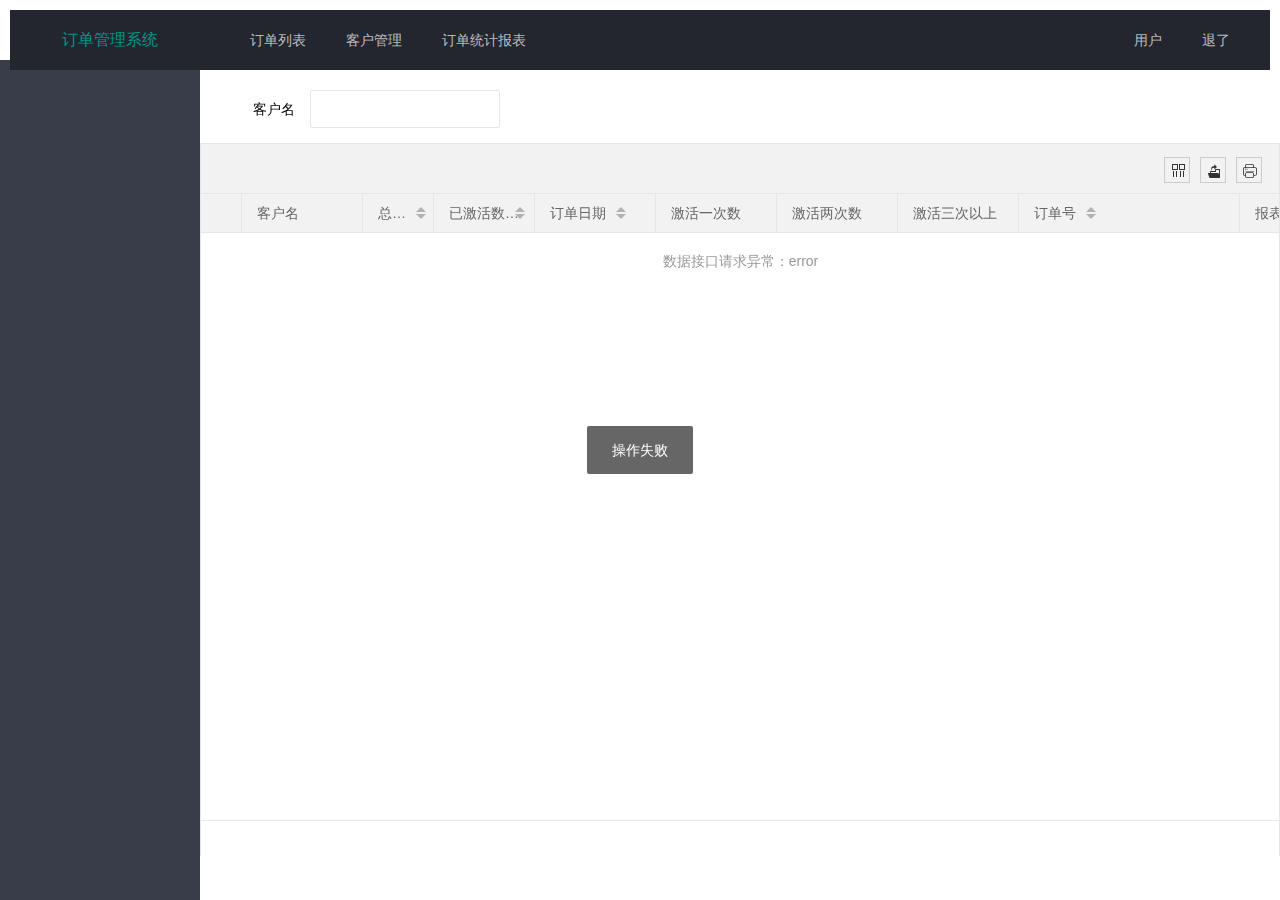
<file: web/reportOrder.html>
<!DOCTYPE html>
<html>

<head>
  <meta charset="utf-8">
  <meta name="viewport"
    content="width=device-width, user-scalable=no, initial-scale=1.0, maximum-scale=1.0, minimum-scale=1.0">
  <title>订单列表</title>
  <link rel="stylesheet" href="../layui/css/layui.css" media="all">
  <style>
    body {
      margin: 10px;
    }

    .top {
      margin-top: 30px;
    }

    .background {
      height: 200px;
      line-height: 200px;
      text-align: center;
    }
  </style>
</head>

<body class="layui-layout-body">
  <div class="layui-layout layui-layout-admin">
    <div class="layui-header">
      <div class="layui-logo">订单管理系统</div>
      <!-- 头部区域（可配合layui已有的水平导航） -->
      <ul class="layui-nav layui-layout-left">
        <li class="layui-nav-item">
          <a href="main.html">订单列表</a>
        </li>
        <li class="layui-nav-item">
          <a href="customer.html">客户管理</a>
        </li>
        
        <li class="layui-nav-item">
          <a href="reportOrder.html">订单统计报表</a>
        </li>
        <!-- <li class="layui-nav-item">
          <a href="javascript:;">
            <font color='white'>报表-订单统计</font>
          </a>
          <dl class="layui-nav-child">
            <dd>
              <a href="reportOrder.html">订单统计报表</a>
            </dd>
            <dd>
              <a href="reportOrderDetail.html">订单详情报表</a>
            </dd>
          </dl>
        </li> -->
      </ul>
      <ul class="layui-nav layui-layout-right">
        <li class="layui-nav-item">
          <a href="javascript:;" id="user">用户
          </a>
        </li>
        <li class="layui-nav-item">
          <a lay-filter="logout" id='logout'>退了</a>
        </li>
      </ul>
    </div>

    <div class="layui-side layui-bg-black">
      <div class="layui-side-scroll">
      </div>
    </div>

    <div class="layui-body">

      <div class="layui-form-item top">
        <label class="layui-form-label"> 客户名</label>
        <div class="layui-input-inline">
          <select name="customerNameSelect" lay-filter="customerNameSelect" id="customerNameSelect" lay-search=""
            lay-verify="select" class="layui-input">
          </select>
        </div>
      </div>
      <!-- 内容主体区域 -->
      <table class="layui-hide" id="orderList" lay-filter="orderList"></table>

      <script type="text/html" id="orderDetailBar">
        <a class="layui-btn layui-btn-xs" lay-event="detail">查看</a>
      </script>
    </div>


    <div class="loading-box">
      <div class="loading">
        <div class="loading-img">
          <img src="images/loading.gif">
        </div>
      </div>
    </div>
  </div>


  <script src="js/common.js"></script>
  <script src="../layui/layui.js"></script>
  <script>
    //JavaScript代码区域
    //默认寻找base也就是js/index.js模块导入
    layui.config({ base: '../res/js/' }).extend({
      cookie: 'module/cookie'
    });
    layui.use(['element', 'form', 'layer', 'table', 'jquery', 'cookie', 'laydate'], function () {
      var element = layui.element
        , form = layui.form
        , table = layui.table
        , layer = layui.layer
        , $ = layui.jquery
        , cookie = layui.cookie
        , laydate = layui.laydate;

      getCustomer();
      function getCustomer() {
        //获取客户列表
        $.ajax({
          url: urlCustomerList,
          method: 'get',
          dataType: 'JSON',
          timeout: 3000,
          headers: { token: $.cookie('the_cookie'), userName: $.cookie('userName') },
          beforeSend: function () {
            $(".loading-box").show();
          },
          success: function (res) {
            if (res.code === '0') {
              var data = res.data;
              if (data != undefined && data != null && data != ""
                && data.list != undefined && data.list != null && data.list != "") {
                customerData = data.list;
                var html = "";
                for (var i = 0; i < data.list.length; i++) {
                  html += "<option value=" + data.list[i].companyId + ">" + data.list[i].companyName + "</option>";
                }
                $("#customerNameSelect").empty();
                $("#customerNameSelect").append(html);
                selectId = 0;
                renewTable();
              }
            } else if (res.code === '1003') {
              layer.confirm(res.errorMessage + ',是否重新登录？', {
                btn: ['重新登录', '算了'] //按钮
              }, function () {
                $.cookie('the_cookie', '');
                $.cookie('userName', '');
                location.href = "login.html";
              }, function () {
              });
            } else {
              layer.msg('获取客户数据失败,msg=' + res.errorMessage);
            }
          },
          //调用执行后调用的函数
          complete: function (XMLHttpRequest, textStatus) {
            $(".loading-box").hide();
            if (textStatus == 'timeout') {
              layer.msg('接口超时');
            }
          },
          error: function (data) {
            layer.msg('操作失败');
          }
        });
      }

      $("#customerNameSelect").on('change', function () {
        renewTable();
      });

      $("#user").append($.cookie('userName'));

      $("#logout").on('click', function () {
        layer.confirm('是否确认退出登录？', {
          btn: ['确认退出', '算了，再看看'] //按钮
        }, function () {

          $.ajax({
            url: urlLogout,
            method: 'post',
            dataType: 'JSON',
            headers: { token: $.cookie('the_cookie'), userName: $.cookie('userName') },
            timeout: 10000
          });

          $.cookie('the_cookie', '');
          $.cookie('userName', '');
          location.href = "login.html";

        }, function () {
        });
      });

      function renewTable() {
        table.reload("orderList", {
          page: { curr: 1 },
          where: {
            companyId: $("#customerNameSelect").val()
          }
        });
      }

      //执行一个 table 实例
      var tableOrderList = table.render({
        elem: '#orderList'
        , height: 'full-180', cellMinWidth: 80
        , url: urlReportCount //数据接口
        , method: 'get'
        , where: { companyId: $("#customerNameSelect").val() }
        , headers: { token: $.cookie('the_cookie'), userName: $.cookie('userName') }
        , title: '订单列表'
        , toolbar: 'null' //开启工具栏，此处显示默认图标，可以自定义模板，详见文档
        , page: true //开启分页
        , totalRow: false //开启合计行
        , limit: 100
        , limits: [10, 20, 50, 100]
        , request: {
          pageName: 'pageNo',
          limitName: 'pageSize'
        }
        , parseData: function (res) { //res 即为原始返回的数据
          return {
            "code": res.code, //解析接口状态
            "msg": res.errorMessage, //解析提示文本
            "count": res.data != null && res.data != '' ? res.data.total : 0, //解析数据长度
            "data": res.data != null && res.data != '' ? res.data.list : '' //解析数据列表
          };
        }
        , cols: [[ //表头
          { type: 'numbers' }
          , { field: 'companyName', title: '客户名', width: 120 }
          , { field: 'licenceCount', title: '总数', width: 70, sort: true, totalRow: true }
          , { field: 'activateCount', title: '已激活数', width: 100, sort: true }
          , { field: 'orderDate', title: '订单日期', width: 120, sort: true, totalRow: true }
          , { field: 'oneTimes', title: '激活一次数', width: 120 }
          , { field: 'twoTimes', title: '激活两次数', width: 120 }
          , { field: 'threeTimes', title: '激活三次以上', width: 120 }
          , { field: 'orderId', title: '订单号', width: 220, sort: true, totalRow: true }
          , { fixed: 'right', title: '报表详情', toolbar: '#orderDetailBar', width: 100 }
        ]]
        , done: function (res, curr, count) {
          //如果是异步请求数据方式，res即为你接口返回的信息。
          //如果是直接赋值的方式，res即为：{data: [], count: 99} data为当前页数据、count为数据总长度
          console.log(res);
        }
      });

      //监听行工具事件
      table.on('tool(orderList)', function (obj) {
        var data = obj.data;
        console.log(data)
        if (obj.event === 'detail') {
          location.href = "reportOrderDetail.html?orderId=" + data.orderId
            + "&companyId=" + data.companyId
            + "&companyName=" + data.companyName;
        }
      });

    });
  </script>
</body>

</html>
</file>
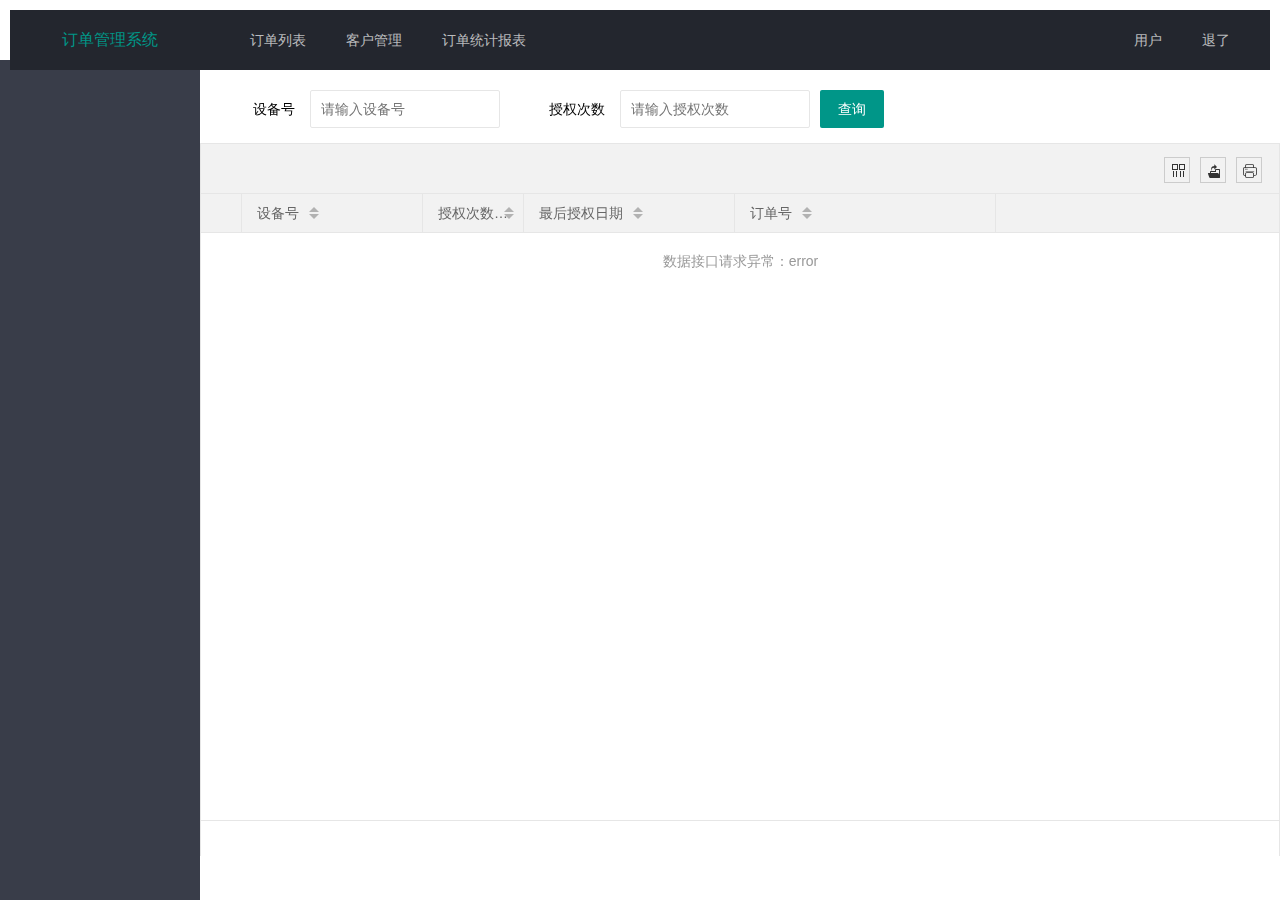
<file: web/reportOrderDetail.html>
<!DOCTYPE html>
<html>

<head>
  <meta charset="utf-8">
  <meta name="viewport"
    content="width=device-width, user-scalable=no, initial-scale=1.0, maximum-scale=1.0, minimum-scale=1.0">
  <title>订单列表</title>
  <link rel="stylesheet" href="../layui/css/layui.css" media="all">
  <style>
    body {
      margin: 10px;
    }

    .top {
      margin-top: 30px;
    }

    .background {
      height: 200px;
      line-height: 200px;
      text-align: center;
    }
  </style>
</head>

<body class="layui-layout-body">
  <div class="layui-layout layui-layout-admin">
    <div class="layui-header">
      <div class="layui-logo">订单管理系统</div>
      <!-- 头部区域（可配合layui已有的水平导航） -->
      <ul class="layui-nav layui-layout-left">
        <li class="layui-nav-item">
          <a href="main.html">订单列表</a>
        </li>
        <li class="layui-nav-item">
          <a href="customer.html">客户管理</a>
        </li>
        <li class="layui-nav-item">
          <a href="reportOrder.html">订单统计报表</a>
        </li>
        <!-- <li class="layui-nav-item">
          <a href="javascript:;">
            <font color='white'>报表-订单详情</font>
          </a>
          <dl class="layui-nav-child">
            <dd>
              <a href="reportOrder.html">订单统计报表</a>
            </dd>
            <dd>
              <a href="reportOrderDetail.html">订单详情报表</a>
            </dd>
          </dl>
        </li> -->
      </ul>
      <ul class="layui-nav layui-layout-right">
        <li class="layui-nav-item">
          <a href="javascript:;" id="user">用户
          </a>
        </li>
        <li class="layui-nav-item">
          <a lay-filter="logout" id='logout'>退了</a>
        </li>
      </ul>
    </div>

    <div class="layui-side layui-bg-black">
      <div class="layui-side-scroll">
      </div>
    </div>

    <div class="layui-body">

      <div class="layui-form-item top">

        <label class="layui-form-label"> 设备号</label>
        <div class="layui-input-inline">
          <input type="text" name="chipSn" id="chipSn" placeholder="请输入设备号" autocomplete="off" class="layui-input">
        </div>

        <label class="layui-form-label"> 授权次数</label>
        <div class="layui-input-inline">
          <input type="text" name="activateTimes" id="activateTimes" placeholder="请输入授权次数" autocomplete="off"
            class="layui-input">
        </div>

        <button type="button" class="layui-btn" id="btnQuery">查询</button>
      </div>
      <!-- 内容主体区域 -->
      <table class="layui-hide" id="orderList" lay-filter="orderFunction"></table>
    </div>

    <script type="text/html" id="orderDetailBar">
      <a class="layui-btn layui-btn-xs" id = "companyName">查看</a>
    </script>

    <div class="loading-box">
      <div class="loading">
        <div class="loading-img">
          <img src="images/loading.gif">
        </div>
      </div>
    </div>
  </div>


  <script src="js/common.js"></script>
  <script src="../layui/layui.js"></script>
  <script>
    //JavaScript代码区域
    getParam();
    var orderId, companyId, companyName;
    function getParam() {
      var url = location.search.substring(1);
      if (url != null && url != undefined && url != "") {
        orderId = url.split('&')[0].split('=')[1];
        companyId = url.split('&')[1].split('=')[1];
        companyName = url.split('&')[2].split('=')[1];
      }
    }
    //默认寻找base也就是js/index.js模块导入
    layui.config({ base: '../res/js/' }).extend({
      cookie: 'module/cookie'
    });
    layui.use(['element', 'form', 'layer', 'table', 'jquery', 'cookie', 'laydate'], function () {
      var element = layui.element
        , form = layui.form
        , table = layui.table
        , layer = layui.layer
        , $ = layui.jquery
        , cookie = layui.cookie
        , laydate = layui.laydate;
      // layer.msg('cookie='+$.cookie('the_cookie'));

      var selectCompanyId, selectId;

      $("#user").append($.cookie('userName'));

      $("#logout").on('click', function () {
        layer.confirm('是否确认退出登录？', {
          btn: ['确认退出', '算了，再看看'] //按钮
        }, function () {

          $.ajax({
            url: urlLogout,
            method: 'post',
            dataType: 'JSON',
            headers: { token: $.cookie('the_cookie'), userName: $.cookie('userName') },
            timeout: 10000
          });

          $.cookie('the_cookie', '');
          $.cookie('userName', '');
          location.href = "login.html";

        }, function () {
        });
      });

      $("#btnQuery").on('click', function () {
        renewTable();
      });
      function renewTable() {
        table.reload("orderList", {
          page: { curr: 1 },
          where: {
            orderId: orderId,
            companyId: companyId,
            chipSn: $("#chipSn").val(),
            activateTimes: $("#activateTimes").val()
          }

        });
      }

      //执行一个 table 实例
      table.render({
        elem: '#orderList'
        , height: 'full-180', cellMinWidth: 80
        , url: urlReportDetail //数据接口
        , method: 'get'
        , where: { orderId: orderId, companyId: companyId, activateTimes: '1' }
        , headers: { token: $.cookie('the_cookie'), userName: $.cookie('userName') }
        , title: '订单列表'
        , toolbar: 'null' //开启工具栏，此处显示默认图标，可以自定义模板，详见文档
        , page: true //开启分页
        , totalRow: false //开启合计行
        , limit: 100
        , limits: [10, 20, 50, 100]
        , request: {
          pageName: 'pageNo',
          limitName: 'pageSize'
        }
        , parseData: function (res) { //res 即为原始返回的数据
          res.data.companyName = companyName
          return {
            "code": res.code, //解析接口状态
            "msg": res.errorMessage, //解析提示文本
            "count": res.data != null && res.data != '' ? res.data.total : 0, //解析数据长度
            "data": res.data != null && res.data != '' ? res.data.list : '' //解析数据列表
          };
        }
        , cols: [[ //表头
          { type: 'numbers' }
          , { field: 'chipSn', title: '设备号', width: 180, sort: true, totalRow: true }
          , { field: 'activateTimes', title: '授权次数', width: 100, sort: true }
          , { field: 'updateTime', title: '最后授权日期', width: 210, sort: true, totalRow: true }
          , { field: 'orderId', title: '订单号', width: 260, sort: true, totalRow: true }
        ]]
        , done: function (res, curr, count) {
          //如果是异步请求数据方式，res即为你接口返回的信息。
          //如果是直接赋值的方式，res即为：{data: [], count: 99} data为当前页数据、count为数据总长度
          console.log(res);
        }
      });
    });
  </script>
</body>

</html>
</file>
<file: layui/css/layui.css>
/** layui-v2.5.4 MIT License By https://www.layui.com */
 .layui-inline,img{display:inline-block;vertical-align:middle}h1,h2,h3,h4,h5,h6{font-weight:400}.layui-edge,.layui-header,.layui-inline,.layui-main{position:relative}.layui-body,.layui-edge,.layui-elip{overflow:hidden}.layui-btn,.layui-edge,.layui-inline,img{vertical-align:middle}.layui-btn,.layui-disabled,.layui-icon,.layui-unselect{-moz-user-select:none;-webkit-user-select:none;-ms-user-select:none}.layui-elip,.layui-form-checkbox span,.layui-form-pane .layui-form-label{text-overflow:ellipsis;white-space:nowrap}.layui-breadcrumb,.layui-tree-btnGroup{visibility:hidden}blockquote,body,button,dd,div,dl,dt,form,h1,h2,h3,h4,h5,h6,input,li,ol,p,pre,td,textarea,th,ul{margin:0;padding:0;-webkit-tap-highlight-color:rgba(0,0,0,0)}a:active,a:hover{outline:0}img{border:none}li{list-style:none}table{border-collapse:collapse;border-spacing:0}h4,h5,h6{font-size:100%}button,input,optgroup,option,select,textarea{font-family:inherit;font-size:inherit;font-style:inherit;font-weight:inherit;outline:0}pre{white-space:pre-wrap;white-space:-moz-pre-wrap;white-space:-pre-wrap;white-space:-o-pre-wrap;word-wrap:break-word}body{line-height:24px;font:14px Helvetica Neue,Helvetica,PingFang SC,Tahoma,Arial,sans-serif}hr{height:1px;margin:10px 0;border:0;clear:both}a{color:#333;text-decoration:none}a:hover{color:#777}a cite{font-style:normal;*cursor:pointer}.layui-border-box,.layui-border-box *{box-sizing:border-box}.layui-box,.layui-box *{box-sizing:content-box}.layui-clear{clear:both;*zoom:1}.layui-clear:after{content:'\20';clear:both;*zoom:1;display:block;height:0}.layui-inline{*display:inline;*zoom:1}.layui-edge{display:inline-block;width:0;height:0;border-width:6px;border-style:dashed;border-color:transparent}.layui-edge-top{top:-4px;border-bottom-color:#999;border-bottom-style:solid}.layui-edge-right{border-left-color:#999;border-left-style:solid}.layui-edge-bottom{top:2px;border-top-color:#999;border-top-style:solid}.layui-edge-left{border-right-color:#999;border-right-style:solid}.layui-disabled,.layui-disabled:hover{color:#d2d2d2!important;cursor:not-allowed!important}.layui-circle{border-radius:100%}.layui-show{display:block!important}.layui-hide{display:none!important}@font-face{font-family:layui-icon;src:url(../font/iconfont.eot?v=250);src:url(../font/iconfont.eot?v=250#iefix) format('embedded-opentype'),url(../font/iconfont.woff2?v=250) format('woff2'),url(../font/iconfont.woff?v=250) format('woff'),url(../font/iconfont.ttf?v=250) format('truetype'),url(../font/iconfont.svg?v=250#layui-icon) format('svg')}.layui-icon{font-family:layui-icon!important;font-size:16px;font-style:normal;-webkit-font-smoothing:antialiased;-moz-osx-font-smoothing:grayscale}.layui-icon-reply-fill:before{content:"\e611"}.layui-icon-set-fill:before{content:"\e614"}.layui-icon-menu-fill:before{content:"\e60f"}.layui-icon-search:before{content:"\e615"}.layui-icon-share:before{content:"\e641"}.layui-icon-set-sm:before{content:"\e620"}.layui-icon-engine:before{content:"\e628"}.layui-icon-close:before{content:"\1006"}.layui-icon-close-fill:before{content:"\1007"}.layui-icon-chart-screen:before{content:"\e629"}.layui-icon-star:before{content:"\e600"}.layui-icon-circle-dot:before{content:"\e617"}.layui-icon-chat:before{content:"\e606"}.layui-icon-release:before{content:"\e609"}.layui-icon-list:before{content:"\e60a"}.layui-icon-chart:before{content:"\e62c"}.layui-icon-ok-circle:before{content:"\1005"}.layui-icon-layim-theme:before{content:"\e61b"}.layui-icon-table:before{content:"\e62d"}.layui-icon-right:before{content:"\e602"}.layui-icon-left:before{content:"\e603"}.layui-icon-cart-simple:before{content:"\e698"}.layui-icon-face-cry:before{content:"\e69c"}.layui-icon-face-smile:before{content:"\e6af"}.layui-icon-survey:before{content:"\e6b2"}.layui-icon-tree:before{content:"\e62e"}.layui-icon-upload-circle:before{content:"\e62f"}.layui-icon-add-circle:before{content:"\e61f"}.layui-icon-download-circle:before{content:"\e601"}.layui-icon-templeate-1:before{content:"\e630"}.layui-icon-util:before{content:"\e631"}.layui-icon-face-surprised:before{content:"\e664"}.layui-icon-edit:before{content:"\e642"}.layui-icon-speaker:before{content:"\e645"}.layui-icon-down:before{content:"\e61a"}.layui-icon-file:before{content:"\e621"}.layui-icon-layouts:before{content:"\e632"}.layui-icon-rate-half:before{content:"\e6c9"}.layui-icon-add-circle-fine:before{content:"\e608"}.layui-icon-prev-circle:before{content:"\e633"}.layui-icon-read:before{content:"\e705"}.layui-icon-404:before{content:"\e61c"}.layui-icon-carousel:before{content:"\e634"}.layui-icon-help:before{content:"\e607"}.layui-icon-code-circle:before{content:"\e635"}.layui-icon-water:before{content:"\e636"}.layui-icon-username:before{content:"\e66f"}.layui-icon-find-fill:before{content:"\e670"}.layui-icon-about:before{content:"\e60b"}.layui-icon-location:before{content:"\e715"}.layui-icon-up:before{content:"\e619"}.layui-icon-pause:before{content:"\e651"}.layui-icon-date:before{content:"\e637"}.layui-icon-layim-uploadfile:before{content:"\e61d"}.layui-icon-delete:before{content:"\e640"}.layui-icon-play:before{content:"\e652"}.layui-icon-top:before{content:"\e604"}.layui-icon-friends:before{content:"\e612"}.layui-icon-refresh-3:before{content:"\e9aa"}.layui-icon-ok:before{content:"\e605"}.layui-icon-layer:before{content:"\e638"}.layui-icon-face-smile-fine:before{content:"\e60c"}.layui-icon-dollar:before{content:"\e659"}.layui-icon-group:before{content:"\e613"}.layui-icon-layim-download:before{content:"\e61e"}.layui-icon-picture-fine:before{content:"\e60d"}.layui-icon-link:before{content:"\e64c"}.layui-icon-diamond:before{content:"\e735"}.layui-icon-log:before{content:"\e60e"}.layui-icon-rate-solid:before{content:"\e67a"}.layui-icon-fonts-del:before{content:"\e64f"}.layui-icon-unlink:before{content:"\e64d"}.layui-icon-fonts-clear:before{content:"\e639"}.layui-icon-triangle-r:before{content:"\e623"}.layui-icon-circle:before{content:"\e63f"}.layui-icon-radio:before{content:"\e643"}.layui-icon-align-center:before{content:"\e647"}.layui-icon-align-right:before{content:"\e648"}.layui-icon-align-left:before{content:"\e649"}.layui-icon-loading-1:before{content:"\e63e"}.layui-icon-return:before{content:"\e65c"}.layui-icon-fonts-strong:before{content:"\e62b"}.layui-icon-upload:before{content:"\e67c"}.layui-icon-dialogue:before{content:"\e63a"}.layui-icon-video:before{content:"\e6ed"}.layui-icon-headset:before{content:"\e6fc"}.layui-icon-cellphone-fine:before{content:"\e63b"}.layui-icon-add-1:before{content:"\e654"}.layui-icon-face-smile-b:before{content:"\e650"}.layui-icon-fonts-html:before{content:"\e64b"}.layui-icon-form:before{content:"\e63c"}.layui-icon-cart:before{content:"\e657"}.layui-icon-camera-fill:before{content:"\e65d"}.layui-icon-tabs:before{content:"\e62a"}.layui-icon-fonts-code:before{content:"\e64e"}.layui-icon-fire:before{content:"\e756"}.layui-icon-set:before{content:"\e716"}.layui-icon-fonts-u:before{content:"\e646"}.layui-icon-triangle-d:before{content:"\e625"}.layui-icon-tips:before{content:"\e702"}.layui-icon-picture:before{content:"\e64a"}.layui-icon-more-vertical:before{content:"\e671"}.layui-icon-flag:before{content:"\e66c"}.layui-icon-loading:before{content:"\e63d"}.layui-icon-fonts-i:before{content:"\e644"}.layui-icon-refresh-1:before{content:"\e666"}.layui-icon-rmb:before{content:"\e65e"}.layui-icon-home:before{content:"\e68e"}.layui-icon-user:before{content:"\e770"}.layui-icon-notice:before{content:"\e667"}.layui-icon-login-weibo:before{content:"\e675"}.layui-icon-voice:before{content:"\e688"}.layui-icon-upload-drag:before{content:"\e681"}.layui-icon-login-qq:before{content:"\e676"}.layui-icon-snowflake:before{content:"\e6b1"}.layui-icon-file-b:before{content:"\e655"}.layui-icon-template:before{content:"\e663"}.layui-icon-auz:before{content:"\e672"}.layui-icon-console:before{content:"\e665"}.layui-icon-app:before{content:"\e653"}.layui-icon-prev:before{content:"\e65a"}.layui-icon-website:before{content:"\e7ae"}.layui-icon-next:before{content:"\e65b"}.layui-icon-component:before{content:"\e857"}.layui-icon-more:before{content:"\e65f"}.layui-icon-login-wechat:before{content:"\e677"}.layui-icon-shrink-right:before{content:"\e668"}.layui-icon-spread-left:before{content:"\e66b"}.layui-icon-camera:before{content:"\e660"}.layui-icon-note:before{content:"\e66e"}.layui-icon-refresh:before{content:"\e669"}.layui-icon-female:before{content:"\e661"}.layui-icon-male:before{content:"\e662"}.layui-icon-password:before{content:"\e673"}.layui-icon-senior:before{content:"\e674"}.layui-icon-theme:before{content:"\e66a"}.layui-icon-tread:before{content:"\e6c5"}.layui-icon-praise:before{content:"\e6c6"}.layui-icon-star-fill:before{content:"\e658"}.layui-icon-rate:before{content:"\e67b"}.layui-icon-template-1:before{content:"\e656"}.layui-icon-vercode:before{content:"\e679"}.layui-icon-cellphone:before{content:"\e678"}.layui-icon-screen-full:before{content:"\e622"}.layui-icon-screen-restore:before{content:"\e758"}.layui-icon-cols:before{content:"\e610"}.layui-icon-export:before{content:"\e67d"}.layui-icon-print:before{content:"\e66d"}.layui-icon-slider:before{content:"\e714"}.layui-icon-addition:before{content:"\e624"}.layui-icon-subtraction:before{content:"\e67e"}.layui-icon-service:before{content:"\e626"}.layui-icon-transfer:before{content:"\e691"}.layui-main{width:1140px;margin:0 auto}.layui-header{z-index:1000;height:60px}.layui-header a:hover{transition:all .5s;-webkit-transition:all .5s}.layui-side{position:fixed;left:0;top:0;bottom:0;z-index:999;width:200px;overflow-x:hidden}.layui-side-scroll{position:relative;width:220px;height:100%;overflow-x:hidden}.layui-body{position:absolute;left:200px;right:0;top:0;bottom:0;z-index:998;width:auto;overflow-y:auto;box-sizing:border-box}.layui-layout-body{overflow:hidden}.layui-layout-admin .layui-header{background-color:#23262E}.layui-layout-admin .layui-side{top:60px;width:200px;overflow-x:hidden}.layui-layout-admin .layui-body{position:fixed;top:60px;bottom:44px}.layui-layout-admin .layui-main{width:auto;margin:0 15px}.layui-layout-admin .layui-footer{position:fixed;left:200px;right:0;bottom:0;height:44px;line-height:44px;padding:0 15px;background-color:#eee}.layui-layout-admin .layui-logo{position:absolute;left:0;top:0;width:200px;height:100%;line-height:60px;text-align:center;color:#009688;font-size:16px}.layui-layout-admin .layui-header .layui-nav{background:0 0}.layui-layout-left{position:absolute!important;left:200px;top:0}.layui-layout-right{position:absolute!important;right:0;top:0}.layui-container{position:relative;margin:0 auto;padding:0 15px;box-sizing:border-box}.layui-fluid{position:relative;margin:0 auto;padding:0 15px}.layui-row:after,.layui-row:before{content:'';display:block;clear:both}.layui-col-lg1,.layui-col-lg10,.layui-col-lg11,.layui-col-lg12,.layui-col-lg2,.layui-col-lg3,.layui-col-lg4,.layui-col-lg5,.layui-col-lg6,.layui-col-lg7,.layui-col-lg8,.layui-col-lg9,.layui-col-md1,.layui-col-md10,.layui-col-md11,.layui-col-md12,.layui-col-md2,.layui-col-md3,.layui-col-md4,.layui-col-md5,.layui-col-md6,.layui-col-md7,.layui-col-md8,.layui-col-md9,.layui-col-sm1,.layui-col-sm10,.layui-col-sm11,.layui-col-sm12,.layui-col-sm2,.layui-col-sm3,.layui-col-sm4,.layui-col-sm5,.layui-col-sm6,.layui-col-sm7,.layui-col-sm8,.layui-col-sm9,.layui-col-xs1,.layui-col-xs10,.layui-col-xs11,.layui-col-xs12,.layui-col-xs2,.layui-col-xs3,.layui-col-xs4,.layui-col-xs5,.layui-col-xs6,.layui-col-xs7,.layui-col-xs8,.layui-col-xs9{position:relative;display:block;box-sizing:border-box}.layui-col-xs1,.layui-col-xs10,.layui-col-xs11,.layui-col-xs12,.layui-col-xs2,.layui-col-xs3,.layui-col-xs4,.layui-col-xs5,.layui-col-xs6,.layui-col-xs7,.layui-col-xs8,.layui-col-xs9{float:left}.layui-col-xs1{width:8.33333333%}.layui-col-xs2{width:16.66666667%}.layui-col-xs3{width:25%}.layui-col-xs4{width:33.33333333%}.layui-col-xs5{width:41.66666667%}.layui-col-xs6{width:50%}.layui-col-xs7{width:58.33333333%}.layui-col-xs8{width:66.66666667%}.layui-col-xs9{width:75%}.layui-col-xs10{width:83.33333333%}.layui-col-xs11{width:91.66666667%}.layui-col-xs12{width:100%}.layui-col-xs-offset1{margin-left:8.33333333%}.layui-col-xs-offset2{margin-left:16.66666667%}.layui-col-xs-offset3{margin-left:25%}.layui-col-xs-offset4{margin-left:33.33333333%}.layui-col-xs-offset5{margin-left:41.66666667%}.layui-col-xs-offset6{margin-left:50%}.layui-col-xs-offset7{margin-left:58.33333333%}.layui-col-xs-offset8{margin-left:66.66666667%}.layui-col-xs-offset9{margin-left:75%}.layui-col-xs-offset10{margin-left:83.33333333%}.layui-col-xs-offset11{margin-left:91.66666667%}.layui-col-xs-offset12{margin-left:100%}@media screen and (max-width:768px){.layui-hide-xs{display:none!important}.layui-show-xs-block{display:block!important}.layui-show-xs-inline{display:inline!important}.layui-show-xs-inline-block{display:inline-block!important}}@media screen and (min-width:768px){.layui-container{width:750px}.layui-hide-sm{display:none!important}.layui-show-sm-block{display:block!important}.layui-show-sm-inline{display:inline!important}.layui-show-sm-inline-block{display:inline-block!important}.layui-col-sm1,.layui-col-sm10,.layui-col-sm11,.layui-col-sm12,.layui-col-sm2,.layui-col-sm3,.layui-col-sm4,.layui-col-sm5,.layui-col-sm6,.layui-col-sm7,.layui-col-sm8,.layui-col-sm9{float:left}.layui-col-sm1{width:8.33333333%}.layui-col-sm2{width:16.66666667%}.layui-col-sm3{width:25%}.layui-col-sm4{width:33.33333333%}.layui-col-sm5{width:41.66666667%}.layui-col-sm6{width:50%}.layui-col-sm7{width:58.33333333%}.layui-col-sm8{width:66.66666667%}.layui-col-sm9{width:75%}.layui-col-sm10{width:83.33333333%}.layui-col-sm11{width:91.66666667%}.layui-col-sm12{width:100%}.layui-col-sm-offset1{margin-left:8.33333333%}.layui-col-sm-offset2{margin-left:16.66666667%}.layui-col-sm-offset3{margin-left:25%}.layui-col-sm-offset4{margin-left:33.33333333%}.layui-col-sm-offset5{margin-left:41.66666667%}.layui-col-sm-offset6{margin-left:50%}.layui-col-sm-offset7{margin-left:58.33333333%}.layui-col-sm-offset8{margin-left:66.66666667%}.layui-col-sm-offset9{margin-left:75%}.layui-col-sm-offset10{margin-left:83.33333333%}.layui-col-sm-offset11{margin-left:91.66666667%}.layui-col-sm-offset12{margin-left:100%}}@media screen and (min-width:992px){.layui-container{width:970px}.layui-hide-md{display:none!important}.layui-show-md-block{display:block!important}.layui-show-md-inline{display:inline!important}.layui-show-md-inline-block{display:inline-block!important}.layui-col-md1,.layui-col-md10,.layui-col-md11,.layui-col-md12,.layui-col-md2,.layui-col-md3,.layui-col-md4,.layui-col-md5,.layui-col-md6,.layui-col-md7,.layui-col-md8,.layui-col-md9{float:left}.layui-col-md1{width:8.33333333%}.layui-col-md2{width:16.66666667%}.layui-col-md3{width:25%}.layui-col-md4{width:33.33333333%}.layui-col-md5{width:41.66666667%}.layui-col-md6{width:50%}.layui-col-md7{width:58.33333333%}.layui-col-md8{width:66.66666667%}.layui-col-md9{width:75%}.layui-col-md10{width:83.33333333%}.layui-col-md11{width:91.66666667%}.layui-col-md12{width:100%}.layui-col-md-offset1{margin-left:8.33333333%}.layui-col-md-offset2{margin-left:16.66666667%}.layui-col-md-offset3{margin-left:25%}.layui-col-md-offset4{margin-left:33.33333333%}.layui-col-md-offset5{margin-left:41.66666667%}.layui-col-md-offset6{margin-left:50%}.layui-col-md-offset7{margin-left:58.33333333%}.layui-col-md-offset8{margin-left:66.66666667%}.layui-col-md-offset9{margin-left:75%}.layui-col-md-offset10{margin-left:83.33333333%}.layui-col-md-offset11{margin-left:91.66666667%}.layui-col-md-offset12{margin-left:100%}}@media screen and (min-width:1200px){.layui-container{width:1170px}.layui-hide-lg{display:none!important}.layui-show-lg-block{display:block!important}.layui-show-lg-inline{display:inline!important}.layui-show-lg-inline-block{display:inline-block!important}.layui-col-lg1,.layui-col-lg10,.layui-col-lg11,.layui-col-lg12,.layui-col-lg2,.layui-col-lg3,.layui-col-lg4,.layui-col-lg5,.layui-col-lg6,.layui-col-lg7,.layui-col-lg8,.layui-col-lg9{float:left}.layui-col-lg1{width:8.33333333%}.layui-col-lg2{width:16.66666667%}.layui-col-lg3{width:25%}.layui-col-lg4{width:33.33333333%}.layui-col-lg5{width:41.66666667%}.layui-col-lg6{width:50%}.layui-col-lg7{width:58.33333333%}.layui-col-lg8{width:66.66666667%}.layui-col-lg9{width:75%}.layui-col-lg10{width:83.33333333%}.layui-col-lg11{width:91.66666667%}.layui-col-lg12{width:100%}.layui-col-lg-offset1{margin-left:8.33333333%}.layui-col-lg-offset2{margin-left:16.66666667%}.layui-col-lg-offset3{margin-left:25%}.layui-col-lg-offset4{margin-left:33.33333333%}.layui-col-lg-offset5{margin-left:41.66666667%}.layui-col-lg-offset6{margin-left:50%}.layui-col-lg-offset7{margin-left:58.33333333%}.layui-col-lg-offset8{margin-left:66.66666667%}.layui-col-lg-offset9{margin-left:75%}.layui-col-lg-offset10{margin-left:83.33333333%}.layui-col-lg-offset11{margin-left:91.66666667%}.layui-col-lg-offset12{margin-left:100%}}.layui-col-space1{margin:-.5px}.layui-col-space1>*{padding:.5px}.layui-col-space3{margin:-1.5px}.layui-col-space3>*{padding:1.5px}.layui-col-space5{margin:-2.5px}.layui-col-space5>*{padding:2.5px}.layui-col-space8{margin:-3.5px}.layui-col-space8>*{padding:3.5px}.layui-col-space10{margin:-5px}.layui-col-space10>*{padding:5px}.layui-col-space12{margin:-6px}.layui-col-space12>*{padding:6px}.layui-col-space15{margin:-7.5px}.layui-col-space15>*{padding:7.5px}.layui-col-space18{margin:-9px}.layui-col-space18>*{padding:9px}.layui-col-space20{margin:-10px}.layui-col-space20>*{padding:10px}.layui-col-space22{margin:-11px}.layui-col-space22>*{padding:11px}.layui-col-space25{margin:-12.5px}.layui-col-space25>*{padding:12.5px}.layui-col-space30{margin:-15px}.layui-col-space30>*{padding:15px}.layui-btn,.layui-input,.layui-select,.layui-textarea,.layui-upload-button{outline:0;-webkit-appearance:none;transition:all .3s;-webkit-transition:all .3s;box-sizing:border-box}.layui-elem-quote{margin-bottom:10px;padding:15px;line-height:22px;border-left:5px solid #009688;border-radius:0 2px 2px 0;background-color:#f2f2f2}.layui-quote-nm{border-style:solid;border-width:1px 1px 1px 5px;background:0 0}.layui-elem-field{margin-bottom:10px;padding:0;border-width:1px;border-style:solid}.layui-elem-field legend{margin-left:20px;padding:0 10px;font-size:20px;font-weight:300}.layui-field-title{margin:10px 0 20px;border-width:1px 0 0}.layui-field-box{padding:10px 15px}.layui-field-title .layui-field-box{padding:10px 0}.layui-progress{position:relative;height:6px;border-radius:20px;background-color:#e2e2e2}.layui-progress-bar{position:absolute;left:0;top:0;width:0;max-width:100%;height:6px;border-radius:20px;text-align:right;background-color:#5FB878;transition:all .3s;-webkit-transition:all .3s}.layui-progress-big,.layui-progress-big .layui-progress-bar{height:18px;line-height:18px}.layui-progress-text{position:relative;top:-20px;line-height:18px;font-size:12px;color:#666}.layui-progress-big .layui-progress-text{position:static;padding:0 10px;color:#fff}.layui-collapse{border-width:1px;border-style:solid;border-radius:2px}.layui-colla-content,.layui-colla-item{border-top-width:1px;border-top-style:solid}.layui-colla-item:first-child{border-top:none}.layui-colla-title{position:relative;height:42px;line-height:42px;padding:0 15px 0 35px;color:#333;background-color:#f2f2f2;cursor:pointer;font-size:14px;overflow:hidden}.layui-colla-content{display:none;padding:10px 15px;line-height:22px;color:#666}.layui-colla-icon{position:absolute;left:15px;top:0;font-size:14px}.layui-card{margin-bottom:15px;border-radius:2px;background-color:#fff;box-shadow:0 1px 2px 0 rgba(0,0,0,.05)}.layui-card:last-child{margin-bottom:0}.layui-card-header{position:relative;height:42px;line-height:42px;padding:0 15px;border-bottom:1px solid #f6f6f6;color:#333;border-radius:2px 2px 0 0;font-size:14px}.layui-bg-black,.layui-bg-blue,.layui-bg-cyan,.layui-bg-green,.layui-bg-orange,.layui-bg-red{color:#fff!important}.layui-card-body{position:relative;padding:10px 15px;line-height:24px}.layui-card-body[pad15]{padding:15px}.layui-card-body[pad20]{padding:20px}.layui-card-body .layui-table{margin:5px 0}.layui-card .layui-tab{margin:0}.layui-panel-window{position:relative;padding:15px;border-radius:0;border-top:5px solid #E6E6E6;background-color:#fff}.layui-auxiliar-moving{position:fixed;left:0;right:0;top:0;bottom:0;width:100%;height:100%;background:0 0;z-index:9999999999}.layui-form-label,.layui-form-mid,.layui-form-select,.layui-input-block,.layui-input-inline,.layui-textarea{position:relative}.layui-bg-red{background-color:#FF5722!important}.layui-bg-orange{background-color:#FFB800!important}.layui-bg-green{background-color:#009688!important}.layui-bg-cyan{background-color:#2F4056!important}.layui-bg-blue{background-color:#1E9FFF!important}.layui-bg-black{background-color:#393D49!important}.layui-bg-gray{background-color:#eee!important;color:#666!important}.layui-badge-rim,.layui-colla-content,.layui-colla-item,.layui-collapse,.layui-elem-field,.layui-form-pane .layui-form-item[pane],.layui-form-pane .layui-form-label,.layui-input,.layui-layedit,.layui-layedit-tool,.layui-quote-nm,.layui-select,.layui-tab-bar,.layui-tab-card,.layui-tab-title,.layui-tab-title .layui-this:after,.layui-textarea{border-color:#e6e6e6}.layui-timeline-item:before,hr{background-color:#e6e6e6}.layui-text{line-height:22px;font-size:14px;color:#666}.layui-text h1,.layui-text h2,.layui-text h3{font-weight:500;color:#333}.layui-text h1{font-size:30px}.layui-text h2{font-size:24px}.layui-text h3{font-size:18px}.layui-text a:not(.layui-btn){color:#01AAED}.layui-text a:not(.layui-btn):hover{text-decoration:underline}.layui-text ul{padding:5px 0 5px 15px}.layui-text ul li{margin-top:5px;list-style-type:disc}.layui-text em,.layui-word-aux{color:#999!important;padding:0 5px!important}.layui-btn{display:inline-block;height:38px;line-height:38px;padding:0 18px;background-color:#009688;color:#fff;white-space:nowrap;text-align:center;font-size:14px;border:none;border-radius:2px;cursor:pointer}.layui-btn:hover{opacity:.8;filter:alpha(opacity=80);color:#fff}.layui-btn:active{opacity:1;filter:alpha(opacity=100)}.layui-btn+.layui-btn{margin-left:10px}.layui-btn-container{font-size:0}.layui-btn-container .layui-btn{margin-right:10px;margin-bottom:10px}.layui-btn-container .layui-btn+.layui-btn{margin-left:0}.layui-table .layui-btn-container .layui-btn{margin-bottom:9px}.layui-btn-radius{border-radius:100px}.layui-btn .layui-icon{margin-right:3px;font-size:18px;vertical-align:bottom;vertical-align:middle\9}.layui-btn-primary{border:1px solid #C9C9C9;background-color:#fff;color:#555}.layui-btn-primary:hover{border-color:#009688;color:#333}.layui-btn-normal{background-color:#1E9FFF}.layui-btn-warm{background-color:#FFB800}.layui-btn-danger{background-color:#FF5722}.layui-btn-checked{background-color:#5FB878}.layui-btn-disabled,.layui-btn-disabled:active,.layui-btn-disabled:hover{border:1px solid #e6e6e6;background-color:#FBFBFB;color:#C9C9C9;cursor:not-allowed;opacity:1}.layui-btn-lg{height:44px;line-height:44px;padding:0 25px;font-size:16px}.layui-btn-sm{height:30px;line-height:30px;padding:0 10px;font-size:12px}.layui-btn-sm i{font-size:16px!important}.layui-btn-xs{height:22px;line-height:22px;padding:0 5px;font-size:12px}.layui-btn-xs i{font-size:14px!important}.layui-btn-group{display:inline-block;vertical-align:middle;font-size:0}.layui-btn-group .layui-btn{margin-left:0!important;margin-right:0!important;border-left:1px solid rgba(255,255,255,.5);border-radius:0}.layui-btn-group .layui-btn-primary{border-left:none}.layui-btn-group .layui-btn-primary:hover{border-color:#C9C9C9;color:#009688}.layui-btn-group .layui-btn:first-child{border-left:none;border-radius:2px 0 0 2px}.layui-btn-group .layui-btn-primary:first-child{border-left:1px solid #c9c9c9}.layui-btn-group .layui-btn:last-child{border-radius:0 2px 2px 0}.layui-btn-group .layui-btn+.layui-btn{margin-left:0}.layui-btn-group+.layui-btn-group{margin-left:10px}.layui-btn-fluid{width:100%}.layui-input,.layui-select,.layui-textarea{height:38px;line-height:1.3;line-height:38px\9;border-width:1px;border-style:solid;background-color:#fff;border-radius:2px}.layui-input::-webkit-input-placeholder,.layui-select::-webkit-input-placeholder,.layui-textarea::-webkit-input-placeholder{line-height:1.3}.layui-input,.layui-textarea{display:block;width:100%;padding-left:10px}.layui-input:hover,.layui-textarea:hover{border-color:#D2D2D2!important}.layui-input:focus,.layui-textarea:focus{border-color:#C9C9C9!important}.layui-textarea{min-height:100px;height:auto;line-height:20px;padding:6px 10px;resize:vertical}.layui-select{padding:0 10px}.layui-form input[type=checkbox],.layui-form input[type=radio],.layui-form select{display:none}.layui-form [lay-ignore]{display:initial}.layui-form-item{margin-bottom:15px;clear:both;*zoom:1}.layui-form-item:after{content:'\20';clear:both;*zoom:1;display:block;height:0}.layui-form-label{float:left;display:block;padding:9px 15px;width:80px;font-weight:400;line-height:20px;text-align:right}.layui-form-label-col{display:block;float:none;padding:9px 0;line-height:20px;text-align:left}.layui-form-item .layui-inline{margin-bottom:5px;margin-right:10px}.layui-input-block{margin-left:110px;min-height:36px}.layui-input-inline{display:inline-block;vertical-align:middle}.layui-form-item .layui-input-inline{float:left;width:190px;margin-right:10px}.layui-form-text .layui-input-inline{width:auto}.layui-form-mid{float:left;display:block;padding:9px 0!important;line-height:20px;margin-right:10px}.layui-form-danger+.layui-form-select .layui-input,.layui-form-danger:focus{border-color:#FF5722!important}.layui-form-select .layui-input{padding-right:30px;cursor:pointer}.layui-form-select .layui-edge{position:absolute;right:10px;top:50%;margin-top:-3px;cursor:pointer;border-width:6px;border-top-color:#c2c2c2;border-top-style:solid;transition:all .3s;-webkit-transition:all .3s}.layui-form-select dl{display:none;position:absolute;left:0;top:42px;padding:5px 0;z-index:899;min-width:100%;border:1px solid #d2d2d2;max-height:300px;overflow-y:auto;background-color:#fff;border-radius:2px;box-shadow:0 2px 4px rgba(0,0,0,.12);box-sizing:border-box}.layui-form-select dl dd,.layui-form-select dl dt{padding:0 10px;line-height:36px;white-space:nowrap;overflow:hidden;text-overflow:ellipsis}.layui-form-select dl dt{font-size:12px;color:#999}.layui-form-select dl dd{cursor:pointer}.layui-form-select dl dd:hover{background-color:#f2f2f2;-webkit-transition:.5s all;transition:.5s all}.layui-form-select .layui-select-group dd{padding-left:20px}.layui-form-select dl dd.layui-select-tips{padding-left:10px!important;color:#999}.layui-form-select dl dd.layui-this{background-color:#5FB878;color:#fff}.layui-form-checkbox,.layui-form-select dl dd.layui-disabled{background-color:#fff}.layui-form-selected dl{display:block}.layui-form-checkbox,.layui-form-checkbox *,.layui-form-switch{display:inline-block;vertical-align:middle}.layui-form-selected .layui-edge{margin-top:-9px;-webkit-transform:rotate(180deg);transform:rotate(180deg);margin-top:-3px\9}:root .layui-form-selected .layui-edge{margin-top:-9px\0/IE9}.layui-form-selectup dl{top:auto;bottom:42px}.layui-select-none{margin:5px 0;text-align:center;color:#999}.layui-select-disabled .layui-disabled{border-color:#eee!important}.layui-select-disabled .layui-edge{border-top-color:#d2d2d2}.layui-form-checkbox{position:relative;height:30px;line-height:30px;margin-right:10px;padding-right:30px;cursor:pointer;font-size:0;-webkit-transition:.1s linear;transition:.1s linear;box-sizing:border-box}.layui-form-checkbox span{padding:0 10px;height:100%;font-size:14px;border-radius:2px 0 0 2px;background-color:#d2d2d2;color:#fff;overflow:hidden}.layui-form-checkbox:hover span{background-color:#c2c2c2}.layui-form-checkbox i{position:absolute;right:0;top:0;width:30px;height:28px;border:1px solid #d2d2d2;border-left:none;border-radius:0 2px 2px 0;color:#fff;font-size:20px;text-align:center}.layui-form-checkbox:hover i{border-color:#c2c2c2;color:#c2c2c2}.layui-form-checked,.layui-form-checked:hover{border-color:#5FB878}.layui-form-checked span,.layui-form-checked:hover span{background-color:#5FB878}.layui-form-checked i,.layui-form-checked:hover i{color:#5FB878}.layui-form-item .layui-form-checkbox{margin-top:4px}.layui-form-checkbox[lay-skin=primary]{height:auto!important;line-height:normal!important;min-width:18px;min-height:18px;border:none!important;margin-right:0;padding-left:28px;padding-right:0;background:0 0}.layui-form-checkbox[lay-skin=primary] span{padding-left:0;padding-right:15px;line-height:18px;background:0 0;color:#666}.layui-form-checkbox[lay-skin=primary] i{right:auto;left:0;width:16px;height:16px;line-height:16px;border:1px solid #d2d2d2;font-size:12px;border-radius:2px;background-color:#fff;-webkit-transition:.1s linear;transition:.1s linear}.layui-form-checkbox[lay-skin=primary]:hover i{border-color:#5FB878;color:#fff}.layui-form-checked[lay-skin=primary] i{border-color:#5FB878!important;background-color:#5FB878;color:#fff}.layui-checkbox-disbaled[lay-skin=primary] span{background:0 0!important;color:#c2c2c2}.layui-checkbox-disbaled[lay-skin=primary]:hover i{border-color:#d2d2d2}.layui-form-item .layui-form-checkbox[lay-skin=primary]{margin-top:10px}.layui-form-switch{position:relative;height:22px;line-height:22px;min-width:35px;padding:0 5px;margin-top:8px;border:1px solid #d2d2d2;border-radius:20px;cursor:pointer;background-color:#fff;-webkit-transition:.1s linear;transition:.1s linear}.layui-form-switch i{position:absolute;left:5px;top:3px;width:16px;height:16px;border-radius:20px;background-color:#d2d2d2;-webkit-transition:.1s linear;transition:.1s linear}.layui-form-switch em{position:relative;top:0;width:25px;margin-left:21px;padding:0!important;text-align:center!important;color:#999!important;font-style:normal!important;font-size:12px}.layui-form-onswitch{border-color:#5FB878;background-color:#5FB878}.layui-checkbox-disbaled,.layui-checkbox-disbaled i{border-color:#e2e2e2!important}.layui-form-onswitch i{left:100%;margin-left:-21px;background-color:#fff}.layui-form-onswitch em{margin-left:5px;margin-right:21px;color:#fff!important}.layui-checkbox-disbaled span{background-color:#e2e2e2!important}.layui-checkbox-disbaled:hover i{color:#fff!important}[lay-radio]{display:none}.layui-form-radio,.layui-form-radio *{display:inline-block;vertical-align:middle}.layui-form-radio{line-height:28px;margin:6px 10px 0 0;padding-right:10px;cursor:pointer;font-size:0}.layui-form-radio *{font-size:14px}.layui-form-radio>i{margin-right:8px;font-size:22px;color:#c2c2c2}.layui-form-radio>i:hover,.layui-form-radioed>i{color:#5FB878}.layui-radio-disbaled>i{color:#e2e2e2!important}.layui-form-pane .layui-form-label{width:110px;padding:8px 15px;height:38px;line-height:20px;border-width:1px;border-style:solid;border-radius:2px 0 0 2px;text-align:center;background-color:#FBFBFB;overflow:hidden;box-sizing:border-box}.layui-form-pane .layui-input-inline{margin-left:-1px}.layui-form-pane .layui-input-block{margin-left:110px;left:-1px}.layui-form-pane .layui-input{border-radius:0 2px 2px 0}.layui-form-pane .layui-form-text .layui-form-label{float:none;width:100%;border-radius:2px;box-sizing:border-box;text-align:left}.layui-form-pane .layui-form-text .layui-input-inline{display:block;margin:0;top:-1px;clear:both}.layui-form-pane .layui-form-text .layui-input-block{margin:0;left:0;top:-1px}.layui-form-pane .layui-form-text .layui-textarea{min-height:100px;border-radius:0 0 2px 2px}.layui-form-pane .layui-form-checkbox{margin:4px 0 4px 10px}.layui-form-pane .layui-form-radio,.layui-form-pane .layui-form-switch{margin-top:6px;margin-left:10px}.layui-form-pane .layui-form-item[pane]{position:relative;border-width:1px;border-style:solid}.layui-form-pane .layui-form-item[pane] .layui-form-label{position:absolute;left:0;top:0;height:100%;border-width:0 1px 0 0}.layui-form-pane .layui-form-item[pane] .layui-input-inline{margin-left:110px}@media screen and (max-width:450px){.layui-form-item .layui-form-label{text-overflow:ellipsis;overflow:hidden;white-space:nowrap}.layui-form-item .layui-inline{display:block;margin-right:0;margin-bottom:20px;clear:both}.layui-form-item .layui-inline:after{content:'\20';clear:both;display:block;height:0}.layui-form-item .layui-input-inline{display:block;float:none;left:-3px;width:auto;margin:0 0 10px 112px}.layui-form-item .layui-input-inline+.layui-form-mid{margin-left:110px;top:-5px;padding:0}.layui-form-item .layui-form-checkbox{margin-right:5px;margin-bottom:5px}}.layui-layedit{border-width:1px;border-style:solid;border-radius:2px}.layui-layedit-tool{padding:3px 5px;border-bottom-width:1px;border-bottom-style:solid;font-size:0}.layedit-tool-fixed{position:fixed;top:0;border-top:1px solid #e2e2e2}.layui-layedit-tool .layedit-tool-mid,.layui-layedit-tool .layui-icon{display:inline-block;vertical-align:middle;text-align:center;font-size:14px}.layui-layedit-tool .layui-icon{position:relative;width:32px;height:30px;line-height:30px;margin:3px 5px;color:#777;cursor:pointer;border-radius:2px}.layui-layedit-tool .layui-icon:hover{color:#393D49}.layui-layedit-tool .layui-icon:active{color:#000}.layui-layedit-tool .layedit-tool-active{background-color:#e2e2e2;color:#000}.layui-layedit-tool .layui-disabled,.layui-layedit-tool .layui-disabled:hover{color:#d2d2d2;cursor:not-allowed}.layui-layedit-tool .layedit-tool-mid{width:1px;height:18px;margin:0 10px;background-color:#d2d2d2}.layedit-tool-html{width:50px!important;font-size:30px!important}.layedit-tool-b,.layedit-tool-code,.layedit-tool-help{font-size:16px!important}.layedit-tool-d,.layedit-tool-face,.layedit-tool-image,.layedit-tool-unlink{font-size:18px!important}.layedit-tool-image input{position:absolute;font-size:0;left:0;top:0;width:100%;height:100%;opacity:.01;filter:Alpha(opacity=1);cursor:pointer}.layui-layedit-iframe iframe{display:block;width:100%}#LAY_layedit_code{overflow:hidden}.layui-laypage{display:inline-block;*display:inline;*zoom:1;vertical-align:middle;margin:10px 0;font-size:0}.layui-laypage>a:first-child,.layui-laypage>a:first-child em{border-radius:2px 0 0 2px}.layui-laypage>a:last-child,.layui-laypage>a:last-child em{border-radius:0 2px 2px 0}.layui-laypage>:first-child{margin-left:0!important}.layui-laypage>:last-child{margin-right:0!important}.layui-laypage a,.layui-laypage button,.layui-laypage input,.layui-laypage select,.layui-laypage span{border:1px solid #e2e2e2}.layui-laypage a,.layui-laypage span{display:inline-block;*display:inline;*zoom:1;vertical-align:middle;padding:0 15px;height:28px;line-height:28px;margin:0 -1px 5px 0;background-color:#fff;color:#333;font-size:12px}.layui-flow-more a *,.layui-laypage input,.layui-table-view select[lay-ignore]{display:inline-block}.layui-laypage a:hover{color:#009688}.layui-laypage em{font-style:normal}.layui-laypage .layui-laypage-spr{color:#999;font-weight:700}.layui-laypage a{text-decoration:none}.layui-laypage .layui-laypage-curr{position:relative}.layui-laypage .layui-laypage-curr em{position:relative;color:#fff}.layui-laypage .layui-laypage-curr .layui-laypage-em{position:absolute;left:-1px;top:-1px;padding:1px;width:100%;height:100%;background-color:#009688}.layui-laypage-em{border-radius:2px}.layui-laypage-next em,.layui-laypage-prev em{font-family:Sim sun;font-size:16px}.layui-laypage .layui-laypage-count,.layui-laypage .layui-laypage-limits,.layui-laypage .layui-laypage-refresh,.layui-laypage .layui-laypage-skip{margin-left:10px;margin-right:10px;padding:0;border:none}.layui-laypage .layui-laypage-limits,.layui-laypage .layui-laypage-refresh{vertical-align:top}.layui-laypage .layui-laypage-refresh i{font-size:18px;cursor:pointer}.layui-laypage select{height:22px;padding:3px;border-radius:2px;cursor:pointer}.layui-laypage .layui-laypage-skip{height:30px;line-height:30px;color:#999}.layui-laypage button,.layui-laypage input{height:30px;line-height:30px;border-radius:2px;vertical-align:top;background-color:#fff;box-sizing:border-box}.layui-laypage input{width:40px;margin:0 10px;padding:0 3px;text-align:center}.layui-laypage input:focus,.layui-laypage select:focus{border-color:#009688!important}.layui-laypage button{margin-left:10px;padding:0 10px;cursor:pointer}.layui-table,.layui-table-view{margin:10px 0}.layui-flow-more{margin:10px 0;text-align:center;color:#999;font-size:14px}.layui-flow-more a{height:32px;line-height:32px}.layui-flow-more a *{vertical-align:top}.layui-flow-more a cite{padding:0 20px;border-radius:3px;background-color:#eee;color:#333;font-style:normal}.layui-flow-more a cite:hover{opacity:.8}.layui-flow-more a i{font-size:30px;color:#737383}.layui-table{width:100%;background-color:#fff;color:#666}.layui-table tr{transition:all .3s;-webkit-transition:all .3s}.layui-table th{text-align:left;font-weight:400}.layui-table tbody tr:hover,.layui-table thead tr,.layui-table-click,.layui-table-header,.layui-table-hover,.layui-table-mend,.layui-table-patch,.layui-table-tool,.layui-table-total,.layui-table-total tr,.layui-table[lay-even] tr:nth-child(even){background-color:#f2f2f2}.layui-table td,.layui-table th,.layui-table-col-set,.layui-table-fixed-r,.layui-table-grid-down,.layui-table-header,.layui-table-page,.layui-table-tips-main,.layui-table-tool,.layui-table-total,.layui-table-view,.layui-table[lay-skin=line],.layui-table[lay-skin=row]{border-width:1px;border-style:solid;border-color:#e6e6e6}.layui-table td,.layui-table th{position:relative;padding:9px 15px;min-height:20px;line-height:20px;font-size:14px}.layui-table[lay-skin=line] td,.layui-table[lay-skin=line] th{border-width:0 0 1px}.layui-table[lay-skin=row] td,.layui-table[lay-skin=row] th{border-width:0 1px 0 0}.layui-table[lay-skin=nob] td,.layui-table[lay-skin=nob] th{border:none}.layui-table img{max-width:100px}.layui-table[lay-size=lg] td,.layui-table[lay-size=lg] th{padding:15px 30px}.layui-table-view .layui-table[lay-size=lg] .layui-table-cell{height:40px;line-height:40px}.layui-table[lay-size=sm] td,.layui-table[lay-size=sm] th{font-size:12px;padding:5px 10px}.layui-table-view .layui-table[lay-size=sm] .layui-table-cell{height:20px;line-height:20px}.layui-table[lay-data]{display:none}.layui-table-box{position:relative;overflow:hidden}.layui-table-view .layui-table{position:relative;width:auto;margin:0}.layui-table-view .layui-table[lay-skin=line]{border-width:0 1px 0 0}.layui-table-view .layui-table[lay-skin=row]{border-width:0 0 1px}.layui-table-view .layui-table td,.layui-table-view .layui-table th{padding:5px 0;border-top:none;border-left:none}.layui-table-view .layui-table th.layui-unselect .layui-table-cell span{cursor:pointer}.layui-table-view .layui-table td{cursor:default}.layui-table-view .layui-table td[data-edit=text]{cursor:text}.layui-table-view .layui-form-checkbox[lay-skin=primary] i{width:18px;height:18px}.layui-table-view .layui-form-radio{line-height:0;padding:0}.layui-table-view .layui-form-radio>i{margin:0;font-size:20px}.layui-table-init{position:absolute;left:0;top:0;width:100%;height:100%;text-align:center;z-index:110}.layui-table-init .layui-icon{position:absolute;left:50%;top:50%;margin:-15px 0 0 -15px;font-size:30px;color:#c2c2c2}.layui-table-header{border-width:0 0 1px;overflow:hidden}.layui-table-header .layui-table{margin-bottom:-1px}.layui-table-tool .layui-inline[lay-event]{position:relative;width:26px;height:26px;padding:5px;line-height:16px;margin-right:10px;text-align:center;color:#333;border:1px solid #ccc;cursor:pointer;-webkit-transition:.5s all;transition:.5s all}.layui-table-tool .layui-inline[lay-event]:hover{border:1px solid #999}.layui-table-tool-temp{padding-right:120px}.layui-table-tool-self{position:absolute;right:17px;top:10px}.layui-table-tool .layui-table-tool-self .layui-inline[lay-event]{margin:0 0 0 10px}.layui-table-tool-panel{position:absolute;top:29px;left:-1px;padding:5px 0;min-width:150px;min-height:40px;border:1px solid #d2d2d2;text-align:left;overflow-y:auto;background-color:#fff;box-shadow:0 2px 4px rgba(0,0,0,.12)}.layui-table-cell,.layui-table-tool-panel li{overflow:hidden;text-overflow:ellipsis;white-space:nowrap}.layui-table-tool-panel li{padding:0 10px;line-height:30px;-webkit-transition:.5s all;transition:.5s all}.layui-table-tool-panel li .layui-form-checkbox[lay-skin=primary]{width:100%;padding-left:28px}.layui-table-tool-panel li:hover{background-color:#f2f2f2}.layui-table-tool-panel li .layui-form-checkbox[lay-skin=primary] i{position:absolute;left:0;top:0}.layui-table-tool-panel li .layui-form-checkbox[lay-skin=primary] span{padding:0}.layui-table-tool .layui-table-tool-self .layui-table-tool-panel{left:auto;right:-1px}.layui-table-col-set{position:absolute;right:0;top:0;width:20px;height:100%;border-width:0 0 0 1px;background-color:#fff}.layui-table-sort{width:10px;height:20px;margin-left:5px;cursor:pointer!important}.layui-table-sort .layui-edge{position:absolute;left:5px;border-width:5px}.layui-table-sort .layui-table-sort-asc{top:3px;border-top:none;border-bottom-style:solid;border-bottom-color:#b2b2b2}.layui-table-sort .layui-table-sort-asc:hover{border-bottom-color:#666}.layui-table-sort .layui-table-sort-desc{bottom:5px;border-bottom:none;border-top-style:solid;border-top-color:#b2b2b2}.layui-table-sort .layui-table-sort-desc:hover{border-top-color:#666}.layui-table-sort[lay-sort=asc] .layui-table-sort-asc{border-bottom-color:#000}.layui-table-sort[lay-sort=desc] .layui-table-sort-desc{border-top-color:#000}.layui-table-cell{height:28px;line-height:28px;padding:0 15px;position:relative;box-sizing:border-box}.layui-table-cell .layui-form-checkbox[lay-skin=primary]{top:-1px;padding:0}.layui-table-cell .layui-table-link{color:#01AAED}.laytable-cell-checkbox,.laytable-cell-numbers,.laytable-cell-radio,.laytable-cell-space{padding:0;text-align:center}.layui-table-body{position:relative;overflow:auto;margin-right:-1px;margin-bottom:-1px}.layui-table-body .layui-none{line-height:26px;padding:15px;text-align:center;color:#999}.layui-table-fixed{position:absolute;left:0;top:0;z-index:101}.layui-table-fixed .layui-table-body{overflow:hidden}.layui-table-fixed-l{box-shadow:0 -1px 8px rgba(0,0,0,.08)}.layui-table-fixed-r{left:auto;right:-1px;border-width:0 0 0 1px;box-shadow:-1px 0 8px rgba(0,0,0,.08)}.layui-table-fixed-r .layui-table-header{position:relative;overflow:visible}.layui-table-mend{position:absolute;right:-49px;top:0;height:100%;width:50px}.layui-table-tool{position:relative;z-index:890;width:100%;min-height:50px;line-height:30px;padding:10px 15px;border-width:0 0 1px}.layui-table-tool .layui-btn-container{margin-bottom:-10px}.layui-table-page,.layui-table-total{border-width:1px 0 0;margin-bottom:-1px;overflow:hidden}.layui-table-page{position:relative;width:100%;padding:7px 7px 0;height:41px;font-size:12px;white-space:nowrap}.layui-table-page>div{height:26px}.layui-table-page .layui-laypage{margin:0}.layui-table-page .layui-laypage a,.layui-table-page .layui-laypage span{height:26px;line-height:26px;margin-bottom:10px;border:none;background:0 0}.layui-table-page .layui-laypage a,.layui-table-page .layui-laypage span.layui-laypage-curr{padding:0 12px}.layui-table-page .layui-laypage span{margin-left:0;padding:0}.layui-table-page .layui-laypage .layui-laypage-prev{margin-left:-7px!important}.layui-table-page .layui-laypage .layui-laypage-curr .layui-laypage-em{left:0;top:0;padding:0}.layui-table-page .layui-laypage button,.layui-table-page .layui-laypage input{height:26px;line-height:26px}.layui-table-page .layui-laypage input{width:40px}.layui-table-page .layui-laypage button{padding:0 10px}.layui-table-page select{height:18px}.layui-table-patch .layui-table-cell{padding:0;width:30px}.layui-table-edit{position:absolute;left:0;top:0;width:100%;height:100%;padding:0 14px 1px;border-radius:0;box-shadow:1px 1px 20px rgba(0,0,0,.15)}.layui-table-edit:focus{border-color:#5FB878!important}select.layui-table-edit{padding:0 0 0 10px;border-color:#C9C9C9}.layui-table-view .layui-form-checkbox,.layui-table-view .layui-form-radio,.layui-table-view .layui-form-switch{top:0;margin:0;box-sizing:content-box}.layui-table-view .layui-form-checkbox{top:-1px;height:26px;line-height:26px}.layui-table-view .layui-form-checkbox i{height:26px}.layui-table-grid .layui-table-cell{overflow:visible}.layui-table-grid-down{position:absolute;top:0;right:0;width:26px;height:100%;padding:5px 0;border-width:0 0 0 1px;text-align:center;background-color:#fff;color:#999;cursor:pointer}.layui-table-grid-down .layui-icon{position:absolute;top:50%;left:50%;margin:-8px 0 0 -8px}.layui-table-grid-down:hover{background-color:#fbfbfb}body .layui-table-tips .layui-layer-content{background:0 0;padding:0;box-shadow:0 1px 6px rgba(0,0,0,.12)}.layui-table-tips-main{margin:-44px 0 0 -1px;max-height:150px;padding:8px 15px;font-size:14px;overflow-y:scroll;background-color:#fff;color:#666}.layui-table-tips-c{position:absolute;right:-3px;top:-13px;width:20px;height:20px;padding:3px;cursor:pointer;background-color:#666;border-radius:50%;color:#fff}.layui-table-tips-c:hover{background-color:#777}.layui-table-tips-c:before{position:relative;right:-2px}.layui-upload-file{display:none!important;opacity:.01;filter:Alpha(opacity=1)}.layui-upload-drag,.layui-upload-form,.layui-upload-wrap{display:inline-block}.layui-upload-list{margin:10px 0}.layui-upload-choose{padding:0 10px;color:#999}.layui-upload-drag{position:relative;padding:30px;border:1px dashed #e2e2e2;background-color:#fff;text-align:center;cursor:pointer;color:#999}.layui-upload-drag .layui-icon{font-size:50px;color:#009688}.layui-upload-drag[lay-over]{border-color:#009688}.layui-upload-iframe{position:absolute;width:0;height:0;border:0;visibility:hidden}.layui-upload-wrap{position:relative;vertical-align:middle}.layui-upload-wrap .layui-upload-file{display:block!important;position:absolute;left:0;top:0;z-index:10;font-size:100px;width:100%;height:100%;opacity:.01;filter:Alpha(opacity=1);cursor:pointer}.layui-transfer-active,.layui-transfer-box{display:inline-block;vertical-align:middle}.layui-transfer-box,.layui-transfer-header,.layui-transfer-search{border-width:0;border-style:solid;border-color:#e6e6e6}.layui-transfer-box{position:relative;border-width:1px;width:200px;height:360px;border-radius:2px;background-color:#fff}.layui-transfer-box .layui-form-checkbox{width:100%;margin:0!important}.layui-transfer-header{height:38px;line-height:38px;padding:0 10px;border-bottom-width:1px}.layui-transfer-search{position:relative;padding:10px;border-bottom-width:1px}.layui-transfer-search .layui-input{height:32px;padding-left:30px;font-size:12px}.layui-transfer-search .layui-icon-search{position:absolute;left:20px;top:50%;margin-top:-8px;color:#666}.layui-transfer-active{margin:0 15px}.layui-transfer-active .layui-btn{display:block;margin:0;padding:0 15px;background-color:#5FB878;border-color:#5FB878;color:#fff}.layui-transfer-active .layui-btn-disabled{background-color:#FBFBFB;border-color:#e6e6e6;color:#C9C9C9}.layui-transfer-active .layui-btn:first-child{margin-bottom:15px}.layui-transfer-active .layui-btn .layui-icon{margin:0;font-size:14px!important}.layui-transfer-data{padding:5px 0;overflow:auto}.layui-transfer-data li{height:32px;line-height:32px;padding:0 10px}.layui-transfer-data li:hover{background-color:#f2f2f2;transition:.5s all}.layui-transfer-data .layui-none{padding:15px 10px;text-align:center;color:#999}.layui-nav{position:relative;padding:0 20px;background-color:#393D49;color:#fff;border-radius:2px;font-size:0;box-sizing:border-box}.layui-nav *{font-size:14px}.layui-nav .layui-nav-item{position:relative;display:inline-block;*display:inline;*zoom:1;vertical-align:middle;line-height:60px}.layui-nav .layui-nav-item a{display:block;padding:0 20px;color:#fff;color:rgba(255,255,255,.7);transition:all .3s;-webkit-transition:all .3s}.layui-nav .layui-this:after,.layui-nav-bar,.layui-nav-tree .layui-nav-itemed:after{position:absolute;left:0;top:0;width:0;height:5px;background-color:#5FB878;transition:all .2s;-webkit-transition:all .2s}.layui-nav-bar{z-index:1000}.layui-nav .layui-nav-item a:hover,.layui-nav .layui-this a{color:#fff}.layui-nav .layui-this:after{content:'';top:auto;bottom:0;width:100%}.layui-nav-img{width:30px;height:30px;margin-right:10px;border-radius:50%}.layui-nav .layui-nav-more{content:'';width:0;height:0;border-style:solid dashed dashed;border-color:#fff transparent transparent;overflow:hidden;cursor:pointer;transition:all .2s;-webkit-transition:all .2s;position:absolute;top:50%;right:3px;margin-top:-3px;border-width:6px;border-top-color:rgba(255,255,255,.7)}.layui-nav .layui-nav-mored,.layui-nav-itemed>a .layui-nav-more{margin-top:-9px;border-style:dashed dashed solid;border-color:transparent transparent #fff}.layui-nav-child{display:none;position:absolute;left:0;top:65px;min-width:100%;line-height:36px;padding:5px 0;box-shadow:0 2px 4px rgba(0,0,0,.12);border:1px solid #d2d2d2;background-color:#fff;z-index:100;border-radius:2px;white-space:nowrap}.layui-nav .layui-nav-child a{color:#333}.layui-nav .layui-nav-child a:hover{background-color:#f2f2f2;color:#000}.layui-nav-child dd{position:relative}.layui-nav .layui-nav-child dd.layui-this a,.layui-nav-child dd.layui-this{background-color:#5FB878;color:#fff}.layui-nav-child dd.layui-this:after{display:none}.layui-nav-tree{width:200px;padding:0}.layui-nav-tree .layui-nav-item{display:block;width:100%;line-height:45px}.layui-nav-tree .layui-nav-item a{position:relative;height:45px;line-height:45px;text-overflow:ellipsis;overflow:hidden;white-space:nowrap}.layui-nav-tree .layui-nav-item a:hover{background-color:#4E5465}.layui-nav-tree .layui-nav-bar{width:5px;height:0;background-color:#009688}.layui-nav-tree .layui-nav-child dd.layui-this,.layui-nav-tree .layui-nav-child dd.layui-this a,.layui-nav-tree .layui-this,.layui-nav-tree .layui-this>a,.layui-nav-tree .layui-this>a:hover{background-color:#009688;color:#fff}.layui-nav-tree .layui-this:after{display:none}.layui-nav-itemed>a,.layui-nav-tree .layui-nav-title a,.layui-nav-tree .layui-nav-title a:hover{color:#fff!important}.layui-nav-tree .layui-nav-child{position:relative;z-index:0;top:0;border:none;box-shadow:none}.layui-nav-tree .layui-nav-child a{height:40px;line-height:40px;color:#fff;color:rgba(255,255,255,.7)}.layui-nav-tree .layui-nav-child,.layui-nav-tree .layui-nav-child a:hover{background:0 0;color:#fff}.layui-nav-tree .layui-nav-more{right:10px}.layui-nav-itemed>.layui-nav-child{display:block;padding:0;background-color:rgba(0,0,0,.3)!important}.layui-nav-itemed>.layui-nav-child>.layui-this>.layui-nav-child{display:block}.layui-nav-side{position:fixed;top:0;bottom:0;left:0;overflow-x:hidden;z-index:999}.layui-bg-blue .layui-nav-bar,.layui-bg-blue .layui-nav-itemed:after,.layui-bg-blue .layui-this:after{background-color:#93D1FF}.layui-bg-blue .layui-nav-child dd.layui-this{background-color:#1E9FFF}.layui-bg-blue .layui-nav-itemed>a,.layui-nav-tree.layui-bg-blue .layui-nav-title a,.layui-nav-tree.layui-bg-blue .layui-nav-title a:hover{background-color:#007DDB!important}.layui-breadcrumb{font-size:0}.layui-breadcrumb>*{font-size:14px}.layui-breadcrumb a{color:#999!important}.layui-breadcrumb a:hover{color:#5FB878!important}.layui-breadcrumb a cite{color:#666;font-style:normal}.layui-breadcrumb span[lay-separator]{margin:0 10px;color:#999}.layui-tab{margin:10px 0;text-align:left!important}.layui-tab[overflow]>.layui-tab-title{overflow:hidden}.layui-tab-title{position:relative;left:0;height:40px;white-space:nowrap;font-size:0;border-bottom-width:1px;border-bottom-style:solid;transition:all .2s;-webkit-transition:all .2s}.layui-tab-title li{display:inline-block;*display:inline;*zoom:1;vertical-align:middle;font-size:14px;transition:all .2s;-webkit-transition:all .2s;position:relative;line-height:40px;min-width:65px;padding:0 15px;text-align:center;cursor:pointer}.layui-tab-title li a{display:block}.layui-tab-title .layui-this{color:#000}.layui-tab-title .layui-this:after{position:absolute;left:0;top:0;content:'';width:100%;height:41px;border-width:1px;border-style:solid;border-bottom-color:#fff;border-radius:2px 2px 0 0;box-sizing:border-box;pointer-events:none}.layui-tab-bar{position:absolute;right:0;top:0;z-index:10;width:30px;height:39px;line-height:39px;border-width:1px;border-style:solid;border-radius:2px;text-align:center;background-color:#fff;cursor:pointer}.layui-tab-bar .layui-icon{position:relative;display:inline-block;top:3px;transition:all .3s;-webkit-transition:all .3s}.layui-tab-item{display:none}.layui-tab-more{padding-right:30px;height:auto!important;white-space:normal!important}.layui-tab-more li.layui-this:after{border-bottom-color:#e2e2e2;border-radius:2px}.layui-tab-more .layui-tab-bar .layui-icon{top:-2px;top:3px\9;-webkit-transform:rotate(180deg);transform:rotate(180deg)}:root .layui-tab-more .layui-tab-bar .layui-icon{top:-2px\0/IE9}.layui-tab-content{padding:10px}.layui-tab-title li .layui-tab-close{position:relative;display:inline-block;width:18px;height:18px;line-height:20px;margin-left:8px;top:1px;text-align:center;font-size:14px;color:#c2c2c2;transition:all .2s;-webkit-transition:all .2s}.layui-tab-title li .layui-tab-close:hover{border-radius:2px;background-color:#FF5722;color:#fff}.layui-tab-brief>.layui-tab-title .layui-this{color:#009688}.layui-tab-brief>.layui-tab-more li.layui-this:after,.layui-tab-brief>.layui-tab-title .layui-this:after{border:none;border-radius:0;border-bottom:2px solid #5FB878}.layui-tab-brief[overflow]>.layui-tab-title .layui-this:after{top:-1px}.layui-tab-card{border-width:1px;border-style:solid;border-radius:2px;box-shadow:0 2px 5px 0 rgba(0,0,0,.1)}.layui-tab-card>.layui-tab-title{background-color:#f2f2f2}.layui-tab-card>.layui-tab-title li{margin-right:-1px;margin-left:-1px}.layui-tab-card>.layui-tab-title .layui-this{background-color:#fff}.layui-tab-card>.layui-tab-title .layui-this:after{border-top:none;border-width:1px;border-bottom-color:#fff}.layui-tab-card>.layui-tab-title .layui-tab-bar{height:40px;line-height:40px;border-radius:0;border-top:none;border-right:none}.layui-tab-card>.layui-tab-more .layui-this{background:0 0;color:#5FB878}.layui-tab-card>.layui-tab-more .layui-this:after{border:none}.layui-timeline{padding-left:5px}.layui-timeline-item{position:relative;padding-bottom:20px}.layui-timeline-axis{position:absolute;left:-5px;top:0;z-index:10;width:20px;height:20px;line-height:20px;background-color:#fff;color:#5FB878;border-radius:50%;text-align:center;cursor:pointer}.layui-timeline-axis:hover{color:#FF5722}.layui-timeline-item:before{content:'';position:absolute;left:5px;top:0;z-index:0;width:1px;height:100%}.layui-timeline-item:last-child:before{display:none}.layui-timeline-item:first-child:before{display:block}.layui-timeline-content{padding-left:25px}.layui-timeline-title{position:relative;margin-bottom:10px}.layui-badge,.layui-badge-dot,.layui-badge-rim{position:relative;display:inline-block;padding:0 6px;font-size:12px;text-align:center;background-color:#FF5722;color:#fff;border-radius:2px}.layui-badge{height:18px;line-height:18px}.layui-badge-dot{width:8px;height:8px;padding:0;border-radius:50%}.layui-badge-rim{height:18px;line-height:18px;border-width:1px;border-style:solid;background-color:#fff;color:#666}.layui-btn .layui-badge,.layui-btn .layui-badge-dot{margin-left:5px}.layui-nav .layui-badge,.layui-nav .layui-badge-dot{position:absolute;top:50%;margin:-8px 6px 0}.layui-tab-title .layui-badge,.layui-tab-title .layui-badge-dot{left:5px;top:-2px}.layui-carousel{position:relative;left:0;top:0;background-color:#f8f8f8}.layui-carousel>[carousel-item]{position:relative;width:100%;height:100%;overflow:hidden}.layui-carousel>[carousel-item]:before{position:absolute;content:'\e63d';left:50%;top:50%;width:100px;line-height:20px;margin:-10px 0 0 -50px;text-align:center;color:#c2c2c2;font-family:layui-icon!important;font-size:30px;font-style:normal;-webkit-font-smoothing:antialiased;-moz-osx-font-smoothing:grayscale}.layui-carousel>[carousel-item]>*{display:none;position:absolute;left:0;top:0;width:100%;height:100%;background-color:#f8f8f8;transition-duration:.3s;-webkit-transition-duration:.3s}.layui-carousel-updown>*{-webkit-transition:.3s ease-in-out up;transition:.3s ease-in-out up}.layui-carousel-arrow{display:none\9;opacity:0;position:absolute;left:10px;top:50%;margin-top:-18px;width:36px;height:36px;line-height:36px;text-align:center;font-size:20px;border:0;border-radius:50%;background-color:rgba(0,0,0,.2);color:#fff;-webkit-transition-duration:.3s;transition-duration:.3s;cursor:pointer}.layui-carousel-arrow[lay-type=add]{left:auto!important;right:10px}.layui-carousel:hover .layui-carousel-arrow[lay-type=add],.layui-carousel[lay-arrow=always] .layui-carousel-arrow[lay-type=add]{right:20px}.layui-carousel[lay-arrow=always] .layui-carousel-arrow{opacity:1;left:20px}.layui-carousel[lay-arrow=none] .layui-carousel-arrow{display:none}.layui-carousel-arrow:hover,.layui-carousel-ind ul:hover{background-color:rgba(0,0,0,.35)}.layui-carousel:hover .layui-carousel-arrow{display:block\9;opacity:1;left:20px}.layui-carousel-ind{position:relative;top:-35px;width:100%;line-height:0!important;text-align:center;font-size:0}.layui-carousel[lay-indicator=outside]{margin-bottom:30px}.layui-carousel[lay-indicator=outside] .layui-carousel-ind{top:10px}.layui-carousel[lay-indicator=outside] .layui-carousel-ind ul{background-color:rgba(0,0,0,.5)}.layui-carousel[lay-indicator=none] .layui-carousel-ind{display:none}.layui-carousel-ind ul{display:inline-block;padding:5px;background-color:rgba(0,0,0,.2);border-radius:10px;-webkit-transition-duration:.3s;transition-duration:.3s}.layui-carousel-ind li{display:inline-block;width:10px;height:10px;margin:0 3px;font-size:14px;background-color:#e2e2e2;background-color:rgba(255,255,255,.5);border-radius:50%;cursor:pointer;-webkit-transition-duration:.3s;transition-duration:.3s}.layui-carousel-ind li:hover{background-color:rgba(255,255,255,.7)}.layui-carousel-ind li.layui-this{background-color:#fff}.layui-carousel>[carousel-item]>.layui-carousel-next,.layui-carousel>[carousel-item]>.layui-carousel-prev,.layui-carousel>[carousel-item]>.layui-this{display:block}.layui-carousel>[carousel-item]>.layui-this{left:0}.layui-carousel>[carousel-item]>.layui-carousel-prev{left:-100%}.layui-carousel>[carousel-item]>.layui-carousel-next{left:100%}.layui-carousel>[carousel-item]>.layui-carousel-next.layui-carousel-left,.layui-carousel>[carousel-item]>.layui-carousel-prev.layui-carousel-right{left:0}.layui-carousel>[carousel-item]>.layui-this.layui-carousel-left{left:-100%}.layui-carousel>[carousel-item]>.layui-this.layui-carousel-right{left:100%}.layui-carousel[lay-anim=updown] .layui-carousel-arrow{left:50%!important;top:20px;margin:0 0 0 -18px}.layui-carousel[lay-anim=updown]>[carousel-item]>*,.layui-carousel[lay-anim=fade]>[carousel-item]>*{left:0!important}.layui-carousel[lay-anim=updown] .layui-carousel-arrow[lay-type=add]{top:auto!important;bottom:20px}.layui-carousel[lay-anim=updown] .layui-carousel-ind{position:absolute;top:50%;right:20px;width:auto;height:auto}.layui-carousel[lay-anim=updown] .layui-carousel-ind ul{padding:3px 5px}.layui-carousel[lay-anim=updown] .layui-carousel-ind li{display:block;margin:6px 0}.layui-carousel[lay-anim=updown]>[carousel-item]>.layui-this{top:0}.layui-carousel[lay-anim=updown]>[carousel-item]>.layui-carousel-prev{top:-100%}.layui-carousel[lay-anim=updown]>[carousel-item]>.layui-carousel-next{top:100%}.layui-carousel[lay-anim=updown]>[carousel-item]>.layui-carousel-next.layui-carousel-left,.layui-carousel[lay-anim=updown]>[carousel-item]>.layui-carousel-prev.layui-carousel-right{top:0}.layui-carousel[lay-anim=updown]>[carousel-item]>.layui-this.layui-carousel-left{top:-100%}.layui-carousel[lay-anim=updown]>[carousel-item]>.layui-this.layui-carousel-right{top:100%}.layui-carousel[lay-anim=fade]>[carousel-item]>.layui-carousel-next,.layui-carousel[lay-anim=fade]>[carousel-item]>.layui-carousel-prev{opacity:0}.layui-carousel[lay-anim=fade]>[carousel-item]>.layui-carousel-next.layui-carousel-left,.layui-carousel[lay-anim=fade]>[carousel-item]>.layui-carousel-prev.layui-carousel-right{opacity:1}.layui-carousel[lay-anim=fade]>[carousel-item]>.layui-this.layui-carousel-left,.layui-carousel[lay-anim=fade]>[carousel-item]>.layui-this.layui-carousel-right{opacity:0}.layui-fixbar{position:fixed;right:15px;bottom:15px;z-index:999999}.layui-fixbar li{width:50px;height:50px;line-height:50px;margin-bottom:1px;text-align:center;cursor:pointer;font-size:30px;background-color:#9F9F9F;color:#fff;border-radius:2px;opacity:.95}.layui-fixbar li:hover{opacity:.85}.layui-fixbar li:active{opacity:1}.layui-fixbar .layui-fixbar-top{display:none;font-size:40px}body .layui-util-face{border:none;background:0 0}body .layui-util-face .layui-layer-content{padding:0;background-color:#fff;color:#666;box-shadow:none}.layui-util-face .layui-layer-TipsG{display:none}.layui-util-face ul{position:relative;width:372px;padding:10px;border:1px solid #D9D9D9;background-color:#fff;box-shadow:0 0 20px rgba(0,0,0,.2)}.layui-util-face ul li{cursor:pointer;float:left;border:1px solid #e8e8e8;height:22px;width:26px;overflow:hidden;margin:-1px 0 0 -1px;padding:4px 2px;text-align:center}.layui-util-face ul li:hover{position:relative;z-index:2;border:1px solid #eb7350;background:#fff9ec}.layui-code{position:relative;margin:10px 0;padding:15px;line-height:20px;border:1px solid #ddd;border-left-width:6px;background-color:#F2F2F2;color:#333;font-family:Courier New;font-size:12px}.layui-rate,.layui-rate *{display:inline-block;vertical-align:middle}.layui-rate{padding:10px 5px 10px 0;font-size:0}.layui-rate li i.layui-icon{font-size:20px;color:#FFB800;margin-right:5px;transition:all .3s;-webkit-transition:all .3s}.layui-rate li i:hover{cursor:pointer;transform:scale(1.12);-webkit-transform:scale(1.12)}.layui-rate[readonly] li i:hover{cursor:default;transform:scale(1)}.layui-colorpicker{width:26px;height:26px;border:1px solid #e6e6e6;padding:5px;border-radius:2px;line-height:24px;display:inline-block;cursor:pointer;transition:all .3s;-webkit-transition:all .3s}.layui-colorpicker:hover{border-color:#d2d2d2}.layui-colorpicker.layui-colorpicker-lg{width:34px;height:34px;line-height:32px}.layui-colorpicker.layui-colorpicker-sm{width:24px;height:24px;line-height:22px}.layui-colorpicker.layui-colorpicker-xs{width:22px;height:22px;line-height:20px}.layui-colorpicker-trigger-bgcolor{display:block;background:url([data-uri]);border-radius:2px}.layui-colorpicker-trigger-span{display:block;height:100%;box-sizing:border-box;border:1px solid rgba(0,0,0,.15);border-radius:2px;text-align:center}.layui-colorpicker-trigger-i{display:inline-block;color:#FFF;font-size:12px}.layui-colorpicker-trigger-i.layui-icon-close{color:#999}.layui-colorpicker-main{position:absolute;z-index:66666666;width:280px;padding:7px;background:#FFF;border:1px solid #d2d2d2;border-radius:2px;box-shadow:0 2px 4px rgba(0,0,0,.12)}.layui-colorpicker-main-wrapper{height:180px;position:relative}.layui-colorpicker-basis{width:260px;height:100%;position:relative}.layui-colorpicker-basis-white{width:100%;height:100%;position:absolute;top:0;left:0;background:linear-gradient(90deg,#FFF,hsla(0,0%,100%,0))}.layui-colorpicker-basis-black{width:100%;height:100%;position:absolute;top:0;left:0;background:linear-gradient(0deg,#000,transparent)}.layui-colorpicker-basis-cursor{width:10px;height:10px;border:1px solid #FFF;border-radius:50%;position:absolute;top:-3px;right:-3px;cursor:pointer}.layui-colorpicker-side{position:absolute;top:0;right:0;width:12px;height:100%;background:linear-gradient(red,#FF0,#0F0,#0FF,#00F,#F0F,red)}.layui-colorpicker-side-slider{width:100%;height:5px;box-shadow:0 0 1px #888;box-sizing:border-box;background:#FFF;border-radius:1px;border:1px solid #f0f0f0;cursor:pointer;position:absolute;left:0}.layui-colorpicker-main-alpha{display:none;height:12px;margin-top:7px;background:url([data-uri])}.layui-colorpicker-alpha-bgcolor{height:100%;position:relative}.layui-colorpicker-alpha-slider{width:5px;height:100%;box-shadow:0 0 1px #888;box-sizing:border-box;background:#FFF;border-radius:1px;border:1px solid #f0f0f0;cursor:pointer;position:absolute;top:0}.layui-colorpicker-main-pre{padding-top:7px;font-size:0}.layui-colorpicker-pre{width:20px;height:20px;border-radius:2px;display:inline-block;margin-left:6px;margin-bottom:7px;cursor:pointer}.layui-colorpicker-pre:nth-child(11n+1){margin-left:0}.layui-colorpicker-pre-isalpha{background:url([data-uri])}.layui-colorpicker-pre.layui-this{box-shadow:0 0 3px 2px rgba(0,0,0,.15)}.layui-colorpicker-pre>div{height:100%;border-radius:2px}.layui-colorpicker-main-input{text-align:right;padding-top:7px}.layui-colorpicker-main-input .layui-btn-container .layui-btn{margin:0 0 0 10px}.layui-colorpicker-main-input div.layui-inline{float:left;margin-right:10px;font-size:14px}.layui-colorpicker-main-input input.layui-input{width:150px;height:30px;color:#666}.layui-slider{height:4px;background:#e2e2e2;border-radius:3px;position:relative;cursor:pointer}.layui-slider-bar{border-radius:3px;position:absolute;height:100%}.layui-slider-step{position:absolute;top:0;width:4px;height:4px;border-radius:50%;background:#FFF;-webkit-transform:translateX(-50%);transform:translateX(-50%)}.layui-slider-wrap{width:36px;height:36px;position:absolute;top:-16px;-webkit-transform:translateX(-50%);transform:translateX(-50%);z-index:10;text-align:center}.layui-slider-wrap-btn{width:12px;height:12px;border-radius:50%;background:#FFF;display:inline-block;vertical-align:middle;cursor:pointer;transition:.3s}.layui-slider-wrap:after{content:"";height:100%;display:inline-block;vertical-align:middle}.layui-slider-wrap-btn.layui-slider-hover,.layui-slider-wrap-btn:hover{transform:scale(1.2)}.layui-slider-wrap-btn.layui-disabled:hover{transform:scale(1)!important}.layui-slider-tips{position:absolute;top:-42px;z-index:66666666;white-space:nowrap;display:none;-webkit-transform:translateX(-50%);transform:translateX(-50%);color:#FFF;background:#000;border-radius:3px;height:25px;line-height:25px;padding:0 10px}.layui-slider-tips:after{content:'';position:absolute;bottom:-12px;left:50%;margin-left:-6px;width:0;height:0;border-width:6px;border-style:solid;border-color:#000 transparent transparent}.layui-slider-input{width:70px;height:32px;border:1px solid #e6e6e6;border-radius:3px;font-size:16px;line-height:32px;position:absolute;right:0;top:-15px}.layui-slider-input-btn{display:none;position:absolute;top:0;right:0;width:20px;height:100%;border-left:1px solid #d2d2d2}.layui-slider-input-btn i{cursor:pointer;position:absolute;right:0;bottom:0;width:20px;height:50%;font-size:12px;line-height:16px;text-align:center;color:#999}.layui-slider-input-btn i:first-child{top:0;border-bottom:1px solid #d2d2d2}.layui-slider-input-txt{height:100%;font-size:14px}.layui-slider-input-txt input{height:100%;border:none}.layui-slider-input-btn i:hover{color:#009688}.layui-slider-vertical{width:4px;margin-left:34px}.layui-slider-vertical .layui-slider-bar{width:4px}.layui-slider-vertical .layui-slider-step{top:auto;left:0;-webkit-transform:translateY(50%);transform:translateY(50%)}.layui-slider-vertical .layui-slider-wrap{top:auto;left:-16px;-webkit-transform:translateY(50%);transform:translateY(50%)}.layui-slider-vertical .layui-slider-tips{top:auto;left:2px}@media \0screen{.layui-slider-wrap-btn{margin-left:-20px}.layui-slider-vertical .layui-slider-wrap-btn{margin-left:0;margin-bottom:-20px}.layui-slider-vertical .layui-slider-tips{margin-left:-8px}.layui-slider>span{margin-left:8px}}.layui-tree{line-height:22px}.layui-tree .layui-form-checkbox{margin:0!important}.layui-tree-set{width:100%;position:relative}.layui-tree-pack{display:none;padding-left:20px;position:relative}.layui-tree-iconClick,.layui-tree-main{display:inline-block;vertical-align:middle}.layui-tree-line .layui-tree-pack{padding-left:27px}.layui-tree-line .layui-tree-set .layui-tree-set:after{content:'';position:absolute;top:14px;left:-9px;width:17px;height:0;border-top:1px dotted #c0c4cc}.layui-tree-entry{position:relative;padding:3px 0;height:20px;white-space:nowrap}.layui-tree-entry:hover{background-color:#eee}.layui-tree-line .layui-tree-entry:hover{background-color:rgba(0,0,0,0)}.layui-tree-line .layui-tree-entry:hover .layui-tree-txt{color:#999;text-decoration:underline;transition:.3s}.layui-tree-main{cursor:pointer;padding-right:10px}.layui-tree-line .layui-tree-set:before{content:'';position:absolute;top:0;left:-9px;width:0;height:100%;border-left:1px dotted #c0c4cc}.layui-tree-line .layui-tree-set.layui-tree-setLineShort:before{height:13px}.layui-tree-line .layui-tree-set.layui-tree-setHide:before{height:0}.layui-tree-iconClick{position:relative;height:20px;line-height:20px;margin:0 10px;color:#c0c4cc}.layui-tree-icon{height:12px;line-height:12px;width:12px;text-align:center;border:1px solid #c0c4cc}.layui-tree-iconClick .layui-icon{font-size:18px}.layui-tree-icon .layui-icon{font-size:12px;color:#666}.layui-tree-iconArrow{padding:0 5px}.layui-tree-iconArrow:after{content:'';position:absolute;left:4px;top:3px;z-index:100;width:0;height:0;border-width:5px;border-style:solid;border-color:transparent transparent transparent #c0c4cc;transition:.5s}.layui-tree-btnGroup,.layui-tree-editInput{position:relative;vertical-align:middle;display:inline-block}.layui-tree-spread>.layui-tree-entry>.layui-tree-iconClick>.layui-tree-iconArrow:after{transform:rotate(90deg) translate(3px,4px)}.layui-tree-txt{display:inline-block;vertical-align:middle;color:#555}.layui-tree-search{margin-bottom:15px;color:#666}.layui-tree-btnGroup .layui-icon{display:inline-block;vertical-align:middle;padding:0 2px;cursor:pointer}.layui-tree-btnGroup .layui-icon:hover{color:#999;transition:.3s}.layui-tree-entry:hover .layui-tree-btnGroup{visibility:visible}.layui-tree-editInput{height:20px;line-height:20px;padding:0 3px;border:none;background-color:rgba(0,0,0,.05)}.layui-tree-emptyText{text-align:center;color:#999}.layui-anim{-webkit-animation-duration:.3s;animation-duration:.3s;-webkit-animation-fill-mode:both;animation-fill-mode:both}.layui-anim.layui-icon{display:inline-block}.layui-anim-loop{-webkit-animation-iteration-count:infinite;animation-iteration-count:infinite}.layui-trans,.layui-trans a{transition:all .3s;-webkit-transition:all .3s}@-webkit-keyframes layui-rotate{from{-webkit-transform:rotate(0)}to{-webkit-transform:rotate(360deg)}}@keyframes layui-rotate{from{transform:rotate(0)}to{transform:rotate(360deg)}}.layui-anim-rotate{-webkit-animation-name:layui-rotate;animation-name:layui-rotate;-webkit-animation-duration:1s;animation-duration:1s;-webkit-animation-timing-function:linear;animation-timing-function:linear}@-webkit-keyframes layui-up{from{-webkit-transform:translate3d(0,100%,0);opacity:.3}to{-webkit-transform:translate3d(0,0,0);opacity:1}}@keyframes layui-up{from{transform:translate3d(0,100%,0);opacity:.3}to{transform:translate3d(0,0,0);opacity:1}}.layui-anim-up{-webkit-animation-name:layui-up;animation-name:layui-up}@-webkit-keyframes layui-upbit{from{-webkit-transform:translate3d(0,30px,0);opacity:.3}to{-webkit-transform:translate3d(0,0,0);opacity:1}}@keyframes layui-upbit{from{transform:translate3d(0,30px,0);opacity:.3}to{transform:translate3d(0,0,0);opacity:1}}.layui-anim-upbit{-webkit-animation-name:layui-upbit;animation-name:layui-upbit}@-webkit-keyframes layui-scale{0%{opacity:.3;-webkit-transform:scale(.5)}100%{opacity:1;-webkit-transform:scale(1)}}@keyframes layui-scale{0%{opacity:.3;-ms-transform:scale(.5);transform:scale(.5)}100%{opacity:1;-ms-transform:scale(1);transform:scale(1)}}.layui-anim-scale{-webkit-animation-name:layui-scale;animation-name:layui-scale}@-webkit-keyframes layui-scale-spring{0%{opacity:.5;-webkit-transform:scale(.5)}80%{opacity:.8;-webkit-transform:scale(1.1)}100%{opacity:1;-webkit-transform:scale(1)}}@keyframes layui-scale-spring{0%{opacity:.5;transform:scale(.5)}80%{opacity:.8;transform:scale(1.1)}100%{opacity:1;transform:scale(1)}}.layui-anim-scaleSpring{-webkit-animation-name:layui-scale-spring;animation-name:layui-scale-spring}@-webkit-keyframes layui-fadein{0%{opacity:0}100%{opacity:1}}@keyframes layui-fadein{0%{opacity:0}100%{opacity:1}}.layui-anim-fadein{-webkit-animation-name:layui-fadein;animation-name:layui-fadein}@-webkit-keyframes layui-fadeout{0%{opacity:1}100%{opacity:0}}@keyframes layui-fadeout{0%{opacity:1}100%{opacity:0}}.layui-anim-fadeout{-webkit-animation-name:layui-fadeout;animation-name:layui-fadeout}
</file>
<file: web/css/common.css>
/** common.css */
.loading-box{
	position:absolute;
	top: 0;
	bottom: 0;
	left: 0;
	right: 0;
	z-index: 1041;
	background: rgba(0,0,0,0.7);
	width: 100%;
	height: 100%;
	display: none;
}
.loading{
	position: relative;
	top: 100px;
	margin: 0 auto;
	background: white;
  	border-radius: 5px;
	width: 36px;
}
.loading-img{
	width: 36px;
	height: 100%;
}
.display-no{
	display: none;
}
</file>
